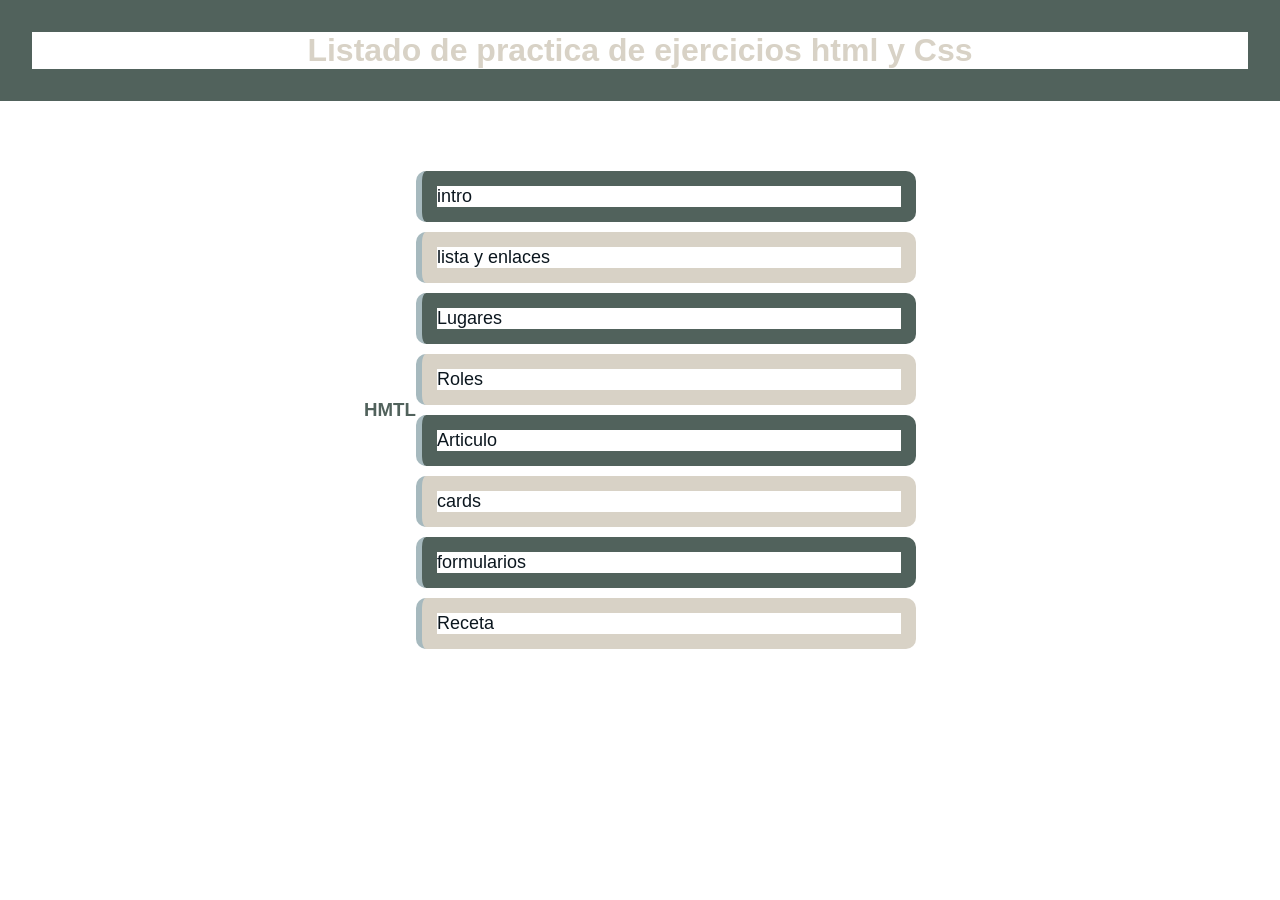
<file: index.html>
<!DOCTYPE html>
<body lang="es">
<head>
    <meta charset="UTF-8">
    <meta name="viewport" content="width=device-width, initial-scale=1.0">
    <title>Practicas</title>
    <link rel="stylesheet" href="css/index.css">
</head>
    <header>
        <h1>Listado de practica de ejercicios html y Css</h1>
    </header>
<body>
<main class="Practicas">
    <h3>HMTL</h3>
        <ol>
            <li><a href="ej-un-1/intro.html" target="_blank">intro</a></li>
            <li><a href="ej-un-1/listadeenlaces.html" target="_blank">lista y enlaces</a></li> 
            <li><a href="ej-un-1/Viajes.html" target="_blank">Lugares</a></li>
            <li><a href="ej-un-1/Roles.html" target="_blank">Roles</a></li>
            <li><a href="ej-un-1/SEO.html" target="_blank">Articulo</a></li>
            <li><a href="ej-un-1/cards.html" target="_blank">cards</a></li>
            <li><a href="ej-un-1/formularios.html" target="_blank">formularios</a></li>
            <li><a href="ej-un-1/Receta.html" target="_blank">Receta</a></li>
        </ol>
</main>
</body>

</html>
</file>
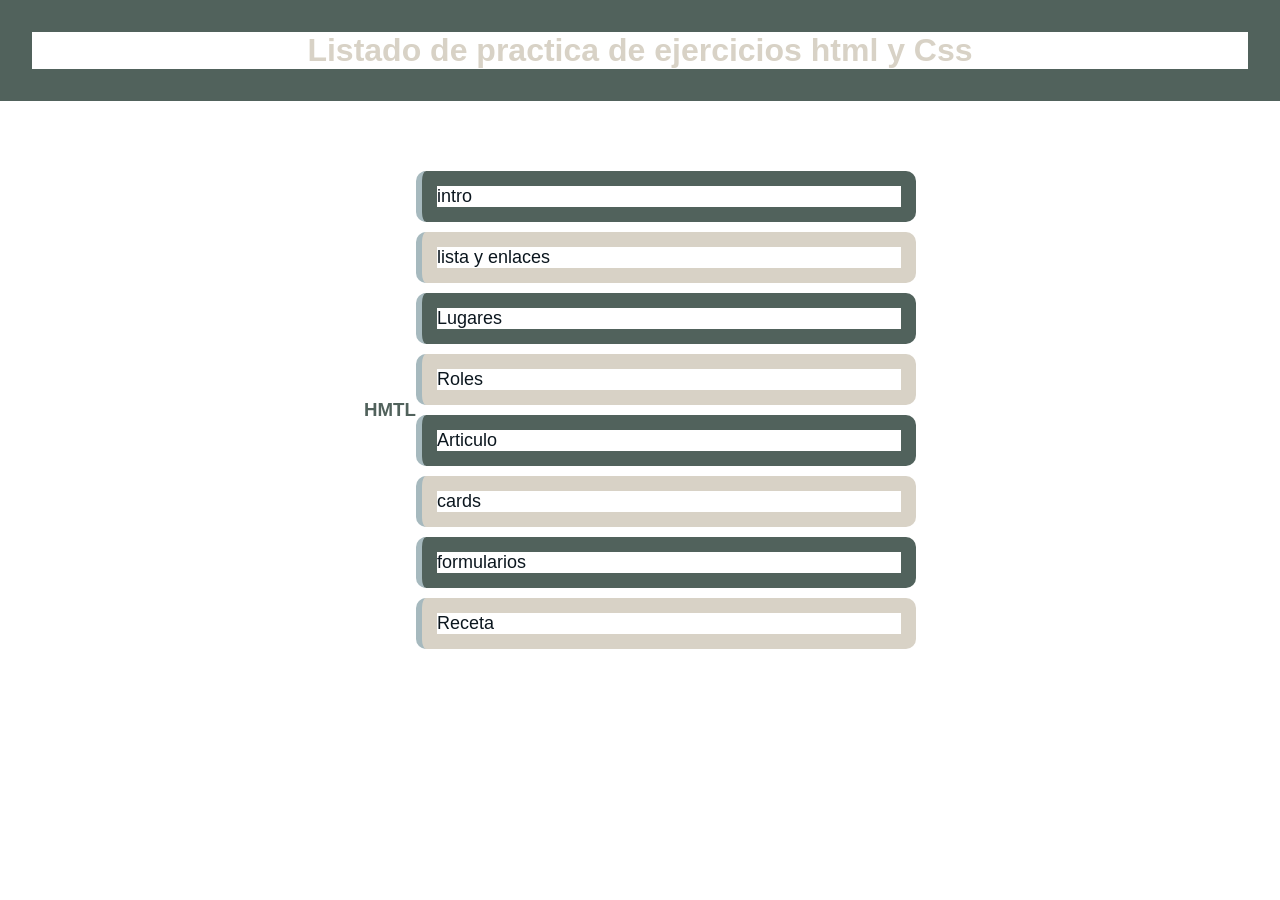
<file: Index.html>
<!DOCTYPE html>
<html lang="es">
<head>
    <meta charset="UTF-8">
    <meta name="viewport" content="width=device-width, initial-scale=1.0">
    <title>Practicas</title>
    <link rel="stylesheet" href="../css/index.css">
</head>
    <header>
        <h1>Listado de practica de ejercicios html y Css</h1>
    </header>
<main class="Practicas">
    <h3>HMTL</h3>
        <ol>
            <li><a href="../ej-un-1/intro.html" target="_blank">intro</a></li>
            <li><a href="../ej-un-1/listadeenlaces.html" target="_blank">lista y enlaces</a></li> 
            <li><a href="../ej-un-1/Viajes.html" target="_blank">Lugares</a></li>
            <li><a href="../ej-un-1/Roles.html" target="_blank">Roles</a></li>
            <li><a href="../ej-un-1/SEO.html" target="_blank">Articulo</a></li>
            <li><a href="../ej-un-1/cards.html" target="_blank">cards</a></li>
            <li><a href="../ej-un-1/formularios.html" target="_blank">formularios</a></li>
            <li><a href="../ej-un-1/Receta.html" target="_blank">Receta</a></li>
        </ol>
</main>
<body>
    
</body>
</html>
</file>
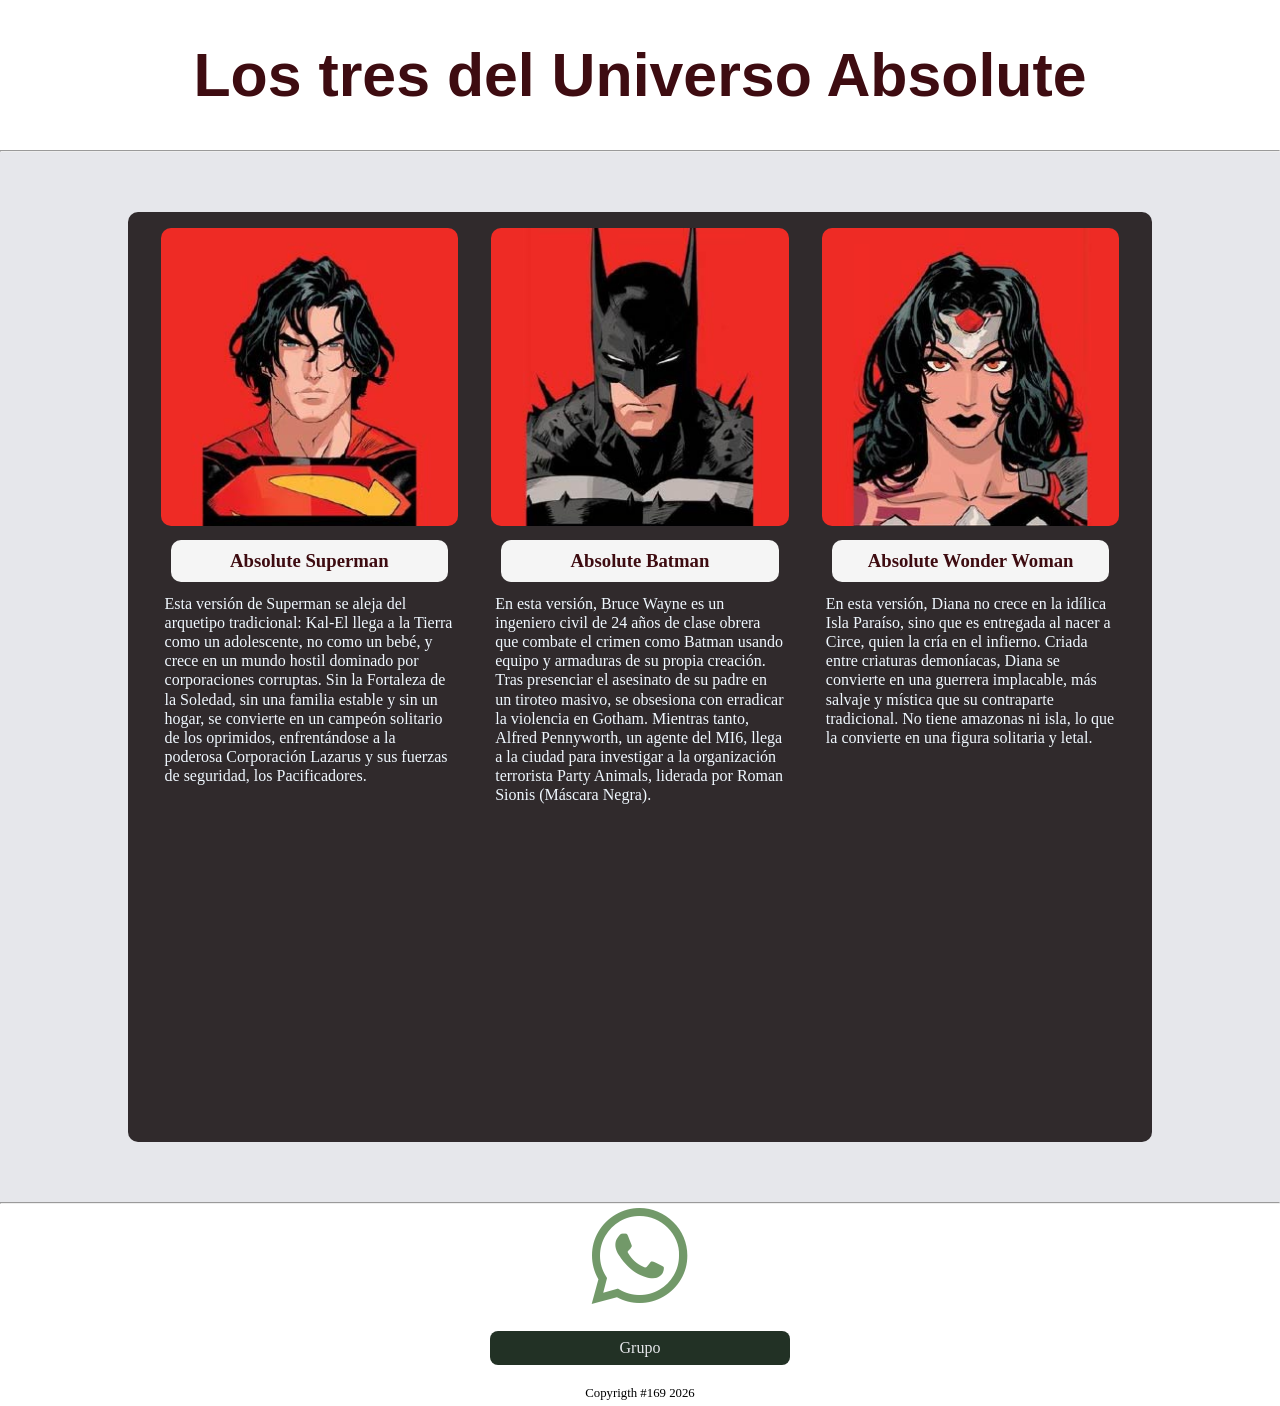
<file: ej-un-1/cards.html>
<!DOCTYPE html>
<html lang="en">
<head>
    <meta charset="UTF-8">
    <meta name="viewport" content="width=device-width, initial-scale=1.0">
    <title>Universo Absolute</title>
    <link rel="stylesheet" href="https://cdn.jsdelivr.net/npm/bootstrap-icons@1.13.1/font/bootstrap-icons.min.css">
    <link rel="stylesheet" href="../css/cards.css">
</head>
<header>
    <h1>Los tres del Universo Absolute</h1>
    <hr>
</header>
<body>
         </section>
     <section class="atajos">
        <div class="container">
            <div class="items">
                <img src="../Imagenes/DCxd/AbsoluteSuperman.jpg" alt="DickGrayson">
                <h3>Absolute Superman</h3>
                <p>Esta versión de Superman se aleja del arquetipo tradicional: Kal-El llega a la Tierra como un adolescente, no como un bebé, y crece en un mundo hostil dominado por corporaciones corruptas.  Sin la Fortaleza de la Soledad, sin una familia estable y sin un hogar, se convierte en un campeón solitario de los oprimidos, enfrentándose a la poderosa Corporación Lazarus y sus fuerzas de seguridad, los Pacificadores. </p>
            </div>
            <div class="items">
                <img src="../Imagenes/DCxd/AbsoluteBatman.jpg" alt="Jasson">
                <h3>Absolute Batman</h3>
                <p>En esta versión, Bruce Wayne es un ingeniero civil de 24 años de clase obrera que combate el crimen como Batman usando equipo y armaduras de su propia creación.  Tras presenciar el asesinato de su padre en un tiroteo masivo, se obsesiona con erradicar la violencia en Gotham. Mientras tanto, Alfred Pennyworth, un agente del MI6, llega a la ciudad para investigar a la organización terrorista Party Animals, liderada por Roman Sionis (Máscara Negra).</p>
            </div>
            <div class="items">
                <img src="../Imagenes/DCxd/AbsoluteWonderWoman.jpg" alt="Tim">
                <h3>Absolute Wonder Woman</h3>
                <p>En esta versión, Diana no crece en la idílica Isla Paraíso, sino que es entregada al nacer a Circe, quien la cría en el infierno.  Criada entre criaturas demoníacas, Diana se convierte en una guerrera implacable, más salvaje y mística que su contraparte tradicional. No tiene amazonas ni isla, lo que la convierte en una figura solitaria y letal.</p>
            </div>
        </div>
     </section>
<hr>
<section class="popo">
    <div class="contenedor">
        <i class="bi bi-whatsapp" style="color: #729969;"></i>
    </div>
    <div class="accion">
        <a href=https://api.whatsapp.com/send/?phone=0123456789> Grupo </a>
    </div>
</section>
    
</body>
<footer>
            <span> Copyrigth #169 2026 </span>
</footer>
</html>
</file>
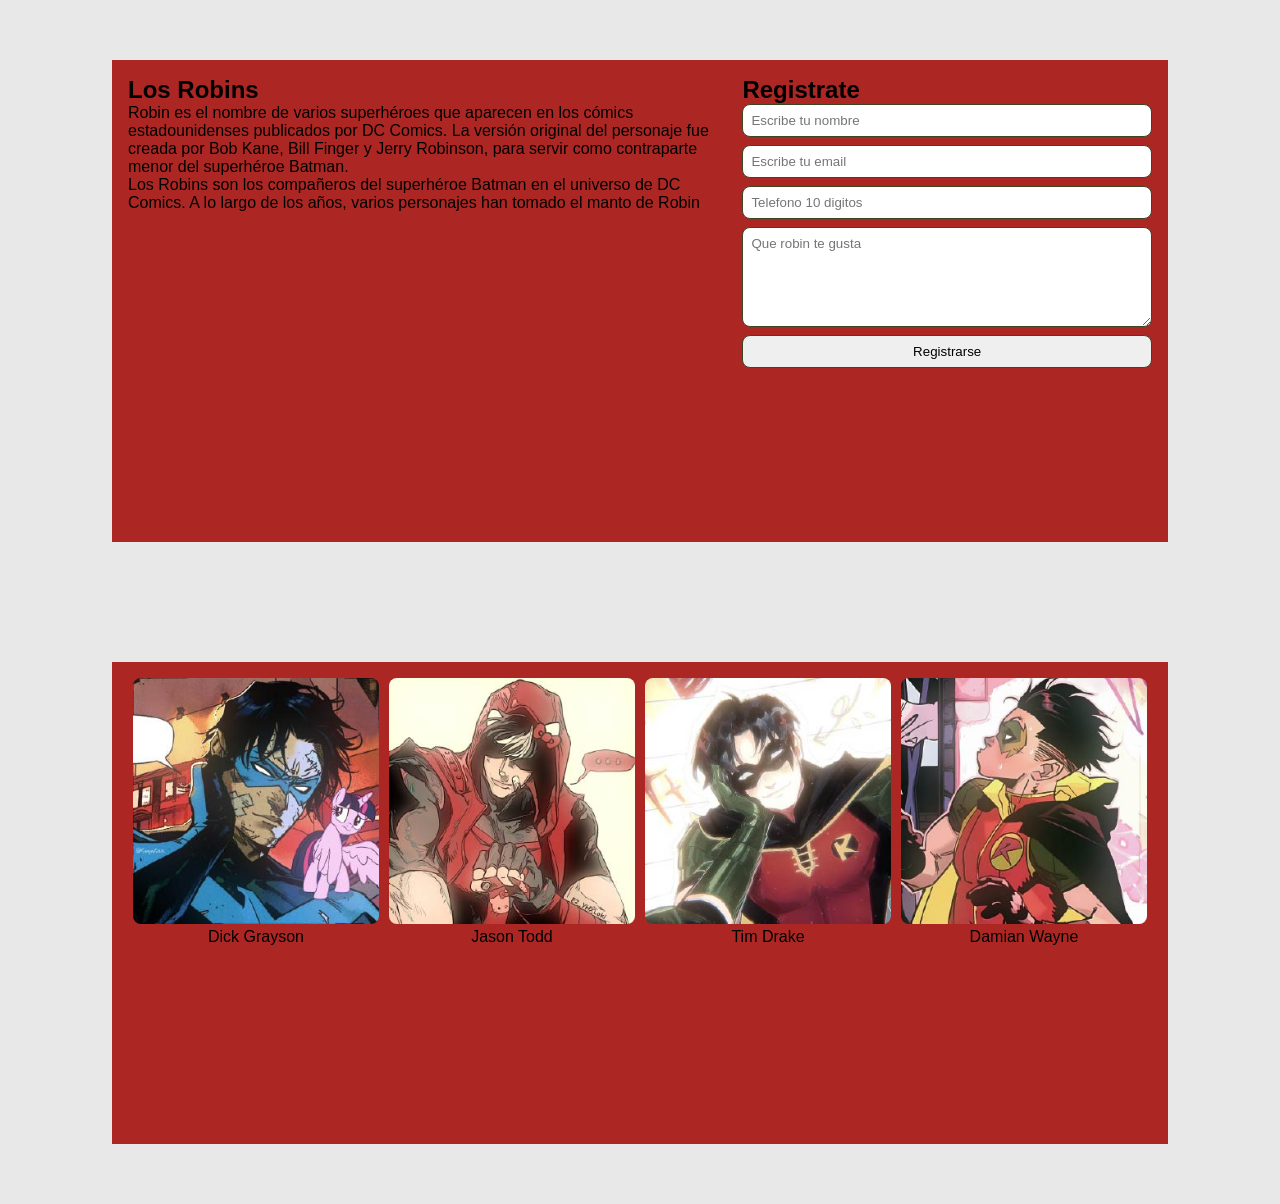
<file: ej-un-1/formularios.html>
<!DOCTYPE html>
<html lang="en">
<head>
    <meta charset="UTF-8">
    <meta name="viewport" content="width=device-width, initial-scale=1.0">
    <title>Document</title>
    <link rel="stylesheet" href="../css/formularios.css">
</head>
<body>
    <section class="Info">
        <div class="container">
            <div class="items1">
                <h2>Los Robins</h2>
                <p>Robin es el nombre de varios superhéroes que aparecen en los cómics estadounidenses publicados por DC Comics. La versión original del personaje fue creada por Bob Kane, Bill Finger y Jerry Robinson, para servir como contraparte menor del superhéroe Batman.</p>
                <p>Los Robins son los compañeros del superhéroe Batman en el universo de DC Comics. A lo largo de los años, varios personajes han tomado el manto de Robin</p>
            </div>
            <div class="items2">
                <h2>Registrate</h2>
                <form action="#" method="post">
                    <input type="Text" placeholder="Escribe tu nombre" >
                    <input type="email" placeholder="Escribe tu email">
                    <input type="tel" placeholder="Telefono 10 digitos">
                    <textarea name="mensaje" id="" placeholder="Que robin te gusta"></textarea>
                    <input type="submit" value="Registrarse" >
                </form>


            </div>

        </div>
     </section>
     <section class="atajos">
        <div class="container">
            <div class="items">
                <img src="../Imagenes/DCxd/DickGrayson.jpg" alt="DickGrayson">
                <p>Dick Grayson</p>
            </div>
            <div class="items">
                <img src="../Imagenes/DCxd/JassonTodd.jpg" alt="Jasson">
                <p>Jason Todd</p>
            </div>
            <div class="items">
                <img src="../Imagenes/DCxd/TimDrake.jpg" alt="Tim">
                <p>Tim Drake</p>
            </div>
            <div class="items">
                <img src="../Imagenes/DCxd/DamianWayne.jpg" alt="Damian">
                <p>Damian Wayne</p>
            </div>

        </div>
     </section>
</body>
</html>
</file>
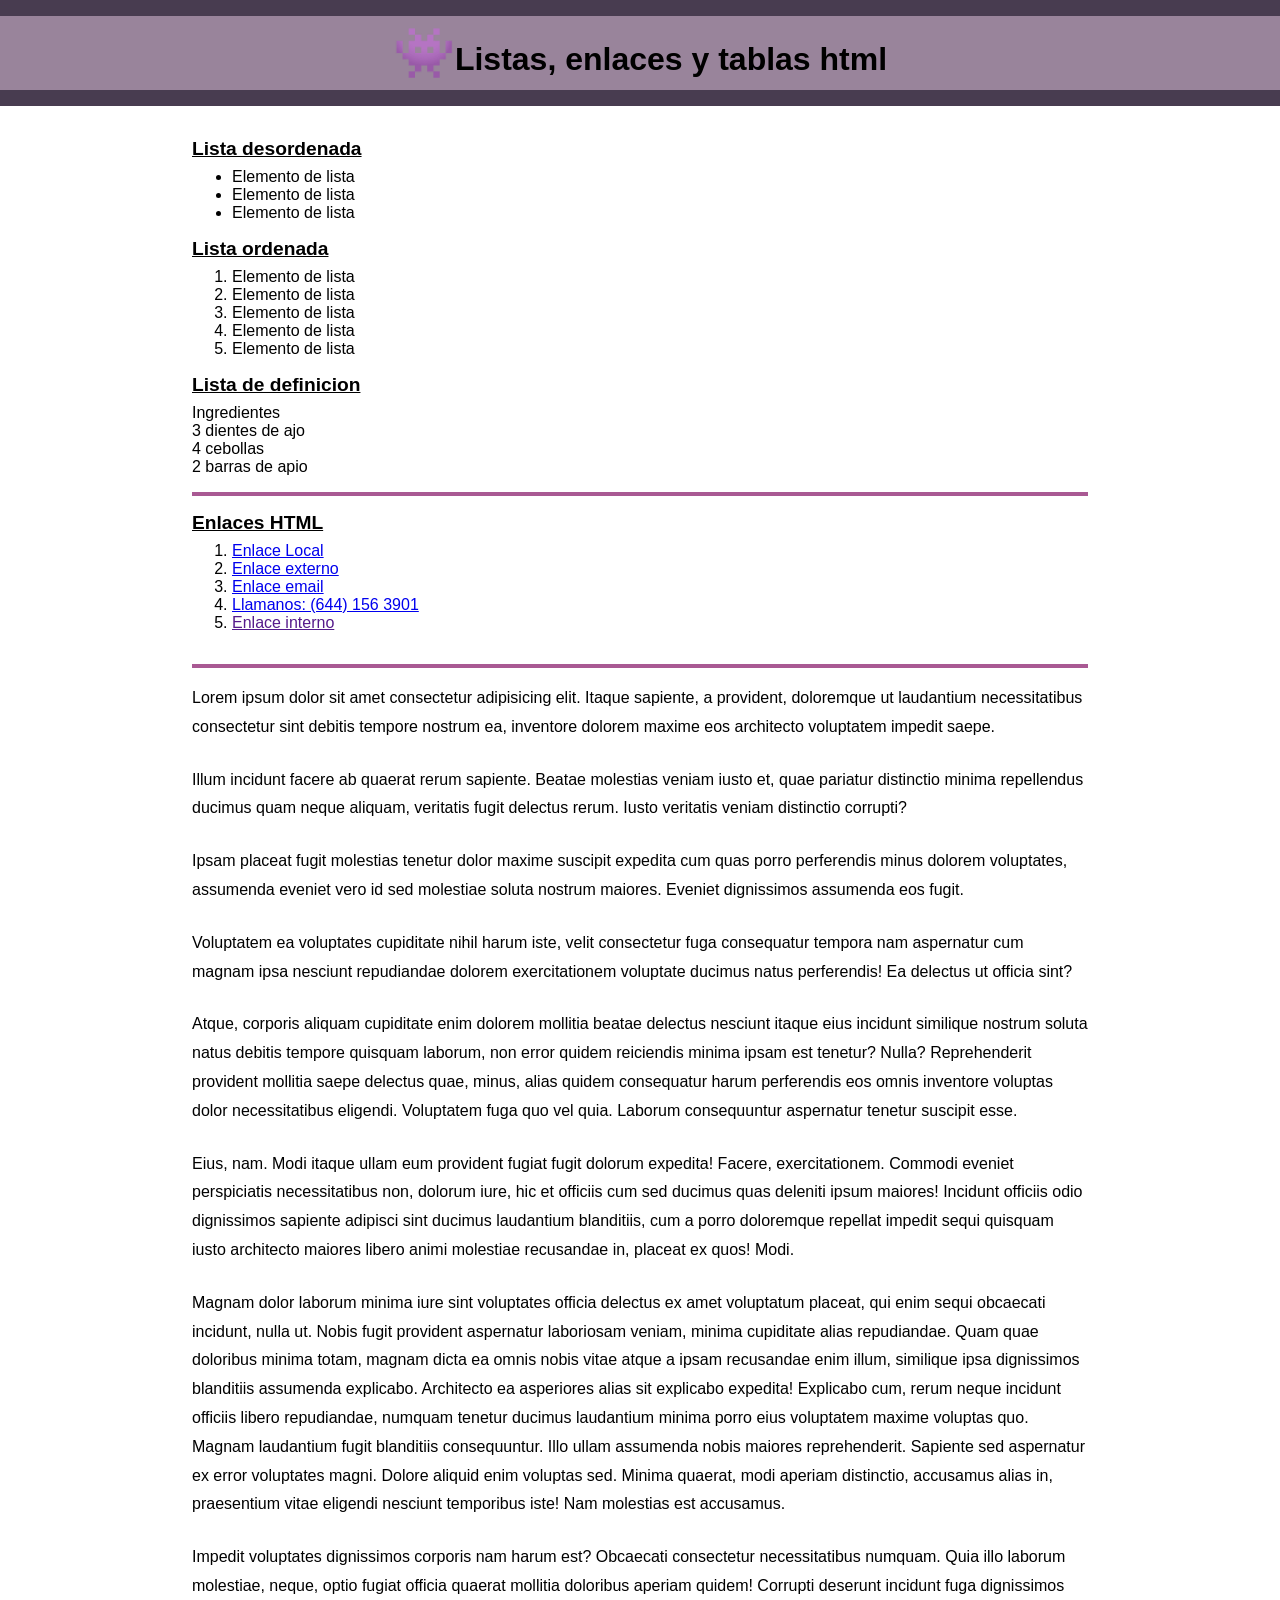
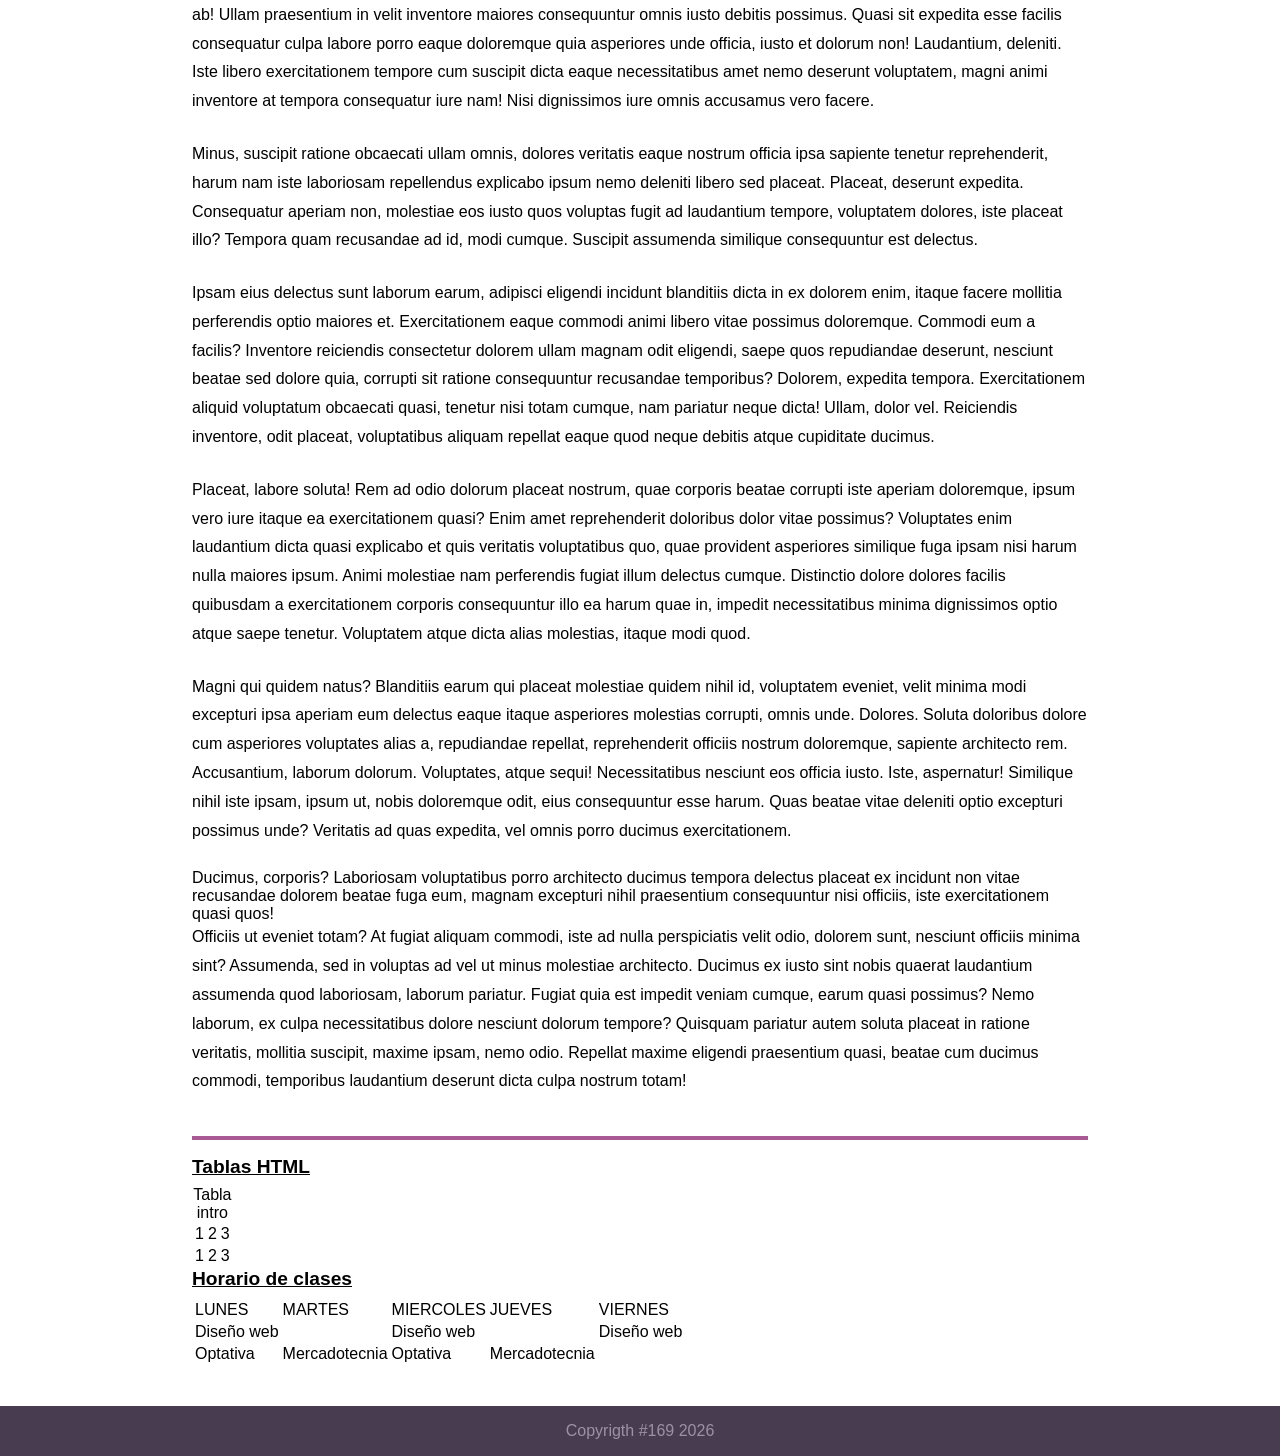
<file: ej-un-1/listadeenlaces.html>
<!DOCTYPE html>
<html lang="en">
 <meta name="viewport" content="width=device-width, initial-scale=1.0">
 <title>Listas y Enlaces HTML</title>
 <link rel="stylesheet" href="../css/listas.css">
 <head>
    <body>
        <header class="Cabecera">
            <h1><span style="font-size:50px;">&#128126;</span>Listas, enlaces y tablas html</span style></h1>
        </header>
        <section class="Temas">
            <h2>Lista desordenada</h2>
            <ul>
            <li>Elemento de lista</li>
            <li>Elemento de lista</li>
            <li>Elemento de lista</li>
            </ul>
            <h2>Lista ordenada</h2>
            <ol>
                <li>Elemento de lista</li>
                <li>Elemento de lista</li>
                <li>Elemento de lista</li>
                <li> Elemento de lista</li>
                <li>Elemento de lista</li>
            </ol>
            <h2>Lista de definicion</h2>
            <dl>
                <dt>Ingredientes</dt>
                <dd>3 dientes de ajo</dd>
                <dd>4 cebollas</dd>
                <dd> 2 barras de apio</dd>
            </dl>
        </section>
        <section class="Temas">
            <h2>Enlaces HTML</h2>
        <ol>
            <li><a href="index.html" target="_blank">Enlace Local</a></li>
            <li><a href="https://instagram.com" target="_blank">Enlace externo</a></li>
            <li><a href="mailto:nombre@dominio.com">Enlace email</a></li>
            <li><a href="tel:6441563901">Llamanos: (644) 156 3901 </a></li>
            <li><a href="">Enlace interno</a></li>
        </ol>
    
        </section>
    <div class="Temas">
        <p>Lorem ipsum dolor sit amet consectetur adipisicing elit. Itaque sapiente, a provident, doloremque ut laudantium necessitatibus consectetur sint debitis tempore nostrum ea, inventore dolorem maxime eos architecto voluptatem impedit saepe.</p>
        <p>Illum incidunt facere ab quaerat rerum sapiente. Beatae molestias veniam iusto et, quae pariatur distinctio minima repellendus ducimus quam neque aliquam, veritatis fugit delectus rerum. Iusto veritatis veniam distinctio corrupti?</p>
    <p>    Ipsam placeat fugit molestias tenetur dolor maxime suscipit expedita cum quas porro perferendis minus dolorem voluptates, assumenda eveniet vero id sed molestiae soluta nostrum maiores. Eveniet dignissimos assumenda eos fugit.</p>
        <p>Voluptatem ea voluptates cupiditate nihil harum iste, velit consectetur fuga consequatur tempora nam aspernatur cum magnam ipsa nesciunt repudiandae dolorem exercitationem voluptate ducimus natus perferendis! Ea delectus ut officia sint?</p>
        <p>Atque, corporis aliquam cupiditate enim dolorem mollitia beatae delectus nesciunt itaque eius incidunt similique nostrum soluta natus debitis tempore quisquam laborum, non error quidem reiciendis minima ipsam est tenetur? Nulla?
        Reprehenderit provident mollitia saepe delectus quae, minus, alias quidem consequatur harum perferendis eos omnis inventore voluptas dolor necessitatibus eligendi. Voluptatem fuga quo vel quia. Laborum consequuntur aspernatur tenetur suscipit esse.</p>
        <p>Eius, nam. Modi itaque ullam eum provident fugiat fugit dolorum expedita! Facere, exercitationem. Commodi eveniet perspiciatis necessitatibus non, dolorum iure, hic et officiis cum sed ducimus quas deleniti ipsum maiores!
        Incidunt officiis odio dignissimos sapiente adipisci sint ducimus laudantium blanditiis, cum a porro doloremque repellat impedit sequi quisquam iusto architecto maiores libero animi molestiae recusandae in, placeat ex quos! Modi.</p>
        <p>Magnam dolor laborum minima iure sint voluptates officia delectus ex amet voluptatum placeat, qui enim sequi obcaecati incidunt, nulla ut. Nobis fugit provident aspernatur laboriosam veniam, minima cupiditate alias repudiandae.
        Quam quae doloribus minima totam, magnam dicta ea omnis nobis vitae atque a ipsam recusandae enim illum, similique ipsa dignissimos blanditiis assumenda explicabo. Architecto ea asperiores alias sit explicabo expedita!
        Explicabo cum, rerum neque incidunt officiis libero repudiandae, numquam tenetur ducimus laudantium minima porro eius voluptatem maxime voluptas quo. Magnam laudantium fugit blanditiis consequuntur. Illo ullam assumenda nobis maiores reprehenderit.
        Sapiente sed aspernatur ex error voluptates magni. Dolore aliquid enim voluptas sed. Minima quaerat, modi aperiam distinctio, accusamus alias in, praesentium vitae eligendi nesciunt temporibus iste! Nam molestias est accusamus.</p>
        <p>Impedit voluptates dignissimos corporis nam harum est? Obcaecati consectetur necessitatibus numquam. Quia illo laborum molestiae, neque, optio fugiat officia quaerat mollitia doloribus aperiam quidem! Corrupti deserunt incidunt fuga dignissimos ab!
        Ullam praesentium in velit inventore maiores consequuntur omnis iusto debitis possimus. Quasi sit expedita esse facilis consequatur culpa labore porro eaque doloremque quia asperiores unde officia, iusto et dolorum non!
        Laudantium, deleniti. Iste libero exercitationem tempore cum suscipit dicta eaque necessitatibus amet nemo deserunt voluptatem, magni animi inventore at tempora consequatur iure nam! Nisi dignissimos iure omnis accusamus vero facere.</p>
        <p>Minus, suscipit ratione obcaecati ullam omnis, dolores veritatis eaque nostrum officia ipsa sapiente tenetur reprehenderit, harum nam iste laboriosam repellendus explicabo ipsum nemo deleniti libero sed placeat. Placeat, deserunt expedita.
        Consequatur aperiam non, molestiae eos iusto quos voluptas fugit ad laudantium tempore, voluptatem dolores, iste placeat illo? Tempora quam recusandae ad id, modi cumque. Suscipit assumenda similique consequuntur est delectus.</p>
        <p>Ipsam eius delectus sunt laborum earum, adipisci eligendi incidunt blanditiis dicta in ex dolorem enim, itaque facere mollitia perferendis optio maiores et. Exercitationem eaque commodi animi libero vitae possimus doloremque.
        Commodi eum a facilis? Inventore reiciendis consectetur dolorem ullam magnam odit eligendi, saepe quos repudiandae deserunt, nesciunt beatae sed dolore quia, corrupti sit ratione consequuntur recusandae temporibus? Dolorem, expedita tempora.
        Exercitationem aliquid voluptatum obcaecati quasi, tenetur nisi totam cumque, nam pariatur neque dicta! Ullam, dolor vel. Reiciendis inventore, odit placeat, voluptatibus aliquam repellat eaque quod neque debitis atque cupiditate ducimus.</p>
        <p>Placeat, labore soluta! Rem ad odio dolorum placeat nostrum, quae corporis beatae corrupti iste aperiam doloremque, ipsum vero iure itaque ea exercitationem quasi? Enim amet reprehenderit doloribus dolor vitae possimus?
        Voluptates enim laudantium dicta quasi explicabo et quis veritatis voluptatibus quo, quae provident asperiores similique fuga ipsam nisi harum nulla maiores ipsum. Animi molestiae nam perferendis fugiat illum delectus cumque.
        Distinctio dolore dolores facilis quibusdam a exercitationem corporis consequuntur illo ea harum quae in, impedit necessitatibus minima dignissimos optio atque saepe tenetur. Voluptatem atque dicta alias molestias, itaque modi quod.</p>
        <p>Magni qui quidem natus? Blanditiis earum qui placeat molestiae quidem nihil id, voluptatem eveniet, velit minima modi excepturi ipsa aperiam eum delectus eaque itaque asperiores molestias corrupti, omnis unde. Dolores.
        Soluta doloribus dolore cum asperiores voluptates alias a, repudiandae repellat, reprehenderit officiis nostrum doloremque, sapiente architecto rem. Accusantium, laborum dolorum. Voluptates, atque sequi! Necessitatibus nesciunt eos officia iusto. Iste, aspernatur!
        Similique nihil iste ipsam, ipsum ut, nobis doloremque odit, eius consequuntur esse harum. Quas beatae vitae deleniti optio excepturi possimus unde? Veritatis ad quas expedita, vel omnis porro ducimus exercitationem.</p>
        Ducimus, corporis? Laboriosam voluptatibus porro architecto ducimus tempora delectus placeat ex incidunt non vitae recusandae dolorem beatae fuga eum, magnam excepturi nihil praesentium consequuntur nisi officiis, iste exercitationem quasi quos!
        <p>Officiis ut eveniet totam? At fugiat aliquam commodi, iste ad nulla perspiciatis velit odio, dolorem sunt, nesciunt officiis minima sint? Assumenda, sed in voluptas ad vel ut minus molestiae architecto.
        Ducimus ex iusto sint nobis quaerat laudantium assumenda quod laboriosam, laborum pariatur. Fugiat quia est impedit veniam cumque, earum quasi possimus? Nemo laborum, ex culpa necessitatibus dolore nesciunt dolorum tempore?
        Quisquam pariatur autem soluta placeat in ratione veritatis, mollitia suscipit, maxime ipsam, nemo odio. Repellat maxime eligendi praesentium quasi, beatae cum ducimus commodi, temporibus laudantium deserunt dicta culpa nostrum totam! </p>
    </div>
        <section class="Temas" id="Tablas">
        <h2>Tablas HTML</h2>
        <table>
            <caption> Tabla intro</caption>
            <tr>
                <td>1</td>
                <td>2</td>
                <td>3</td>

            </tr>
            <tr>
                <td>1</td>
                <td>2</td>
                <td>3</td>

            </tr>
        </table>
        <h2>Horario de clases</h2>
        <table>
            <tr> 
            <td>LUNES</td>
            <td>MARTES</td>
            <td>MIERCOLES</td>
            <td>JUEVES</td>
            <td>VIERNES</td>
            </tr> 
            <tr>
                <td>Diseño web</td>
                <td></td>
                <td>Diseño web</td>
                <td></td>
                <td>Diseño web</td>
            </tr>         
            <tr>
                <td>Optativa</td>
                <td>Mercadotecnia</td>
                <td>Optativa</td>
                <td>Mercadotecnia</td>
                <td></td>
            </tr>
        </table>

        </section>
        <footer class="Pie">
            <span> Copyrigth #169 2026</span>

        </footer>
    </body>
 </head>       
    
    <body>
    

    </body>
</html>

</html>
</file>
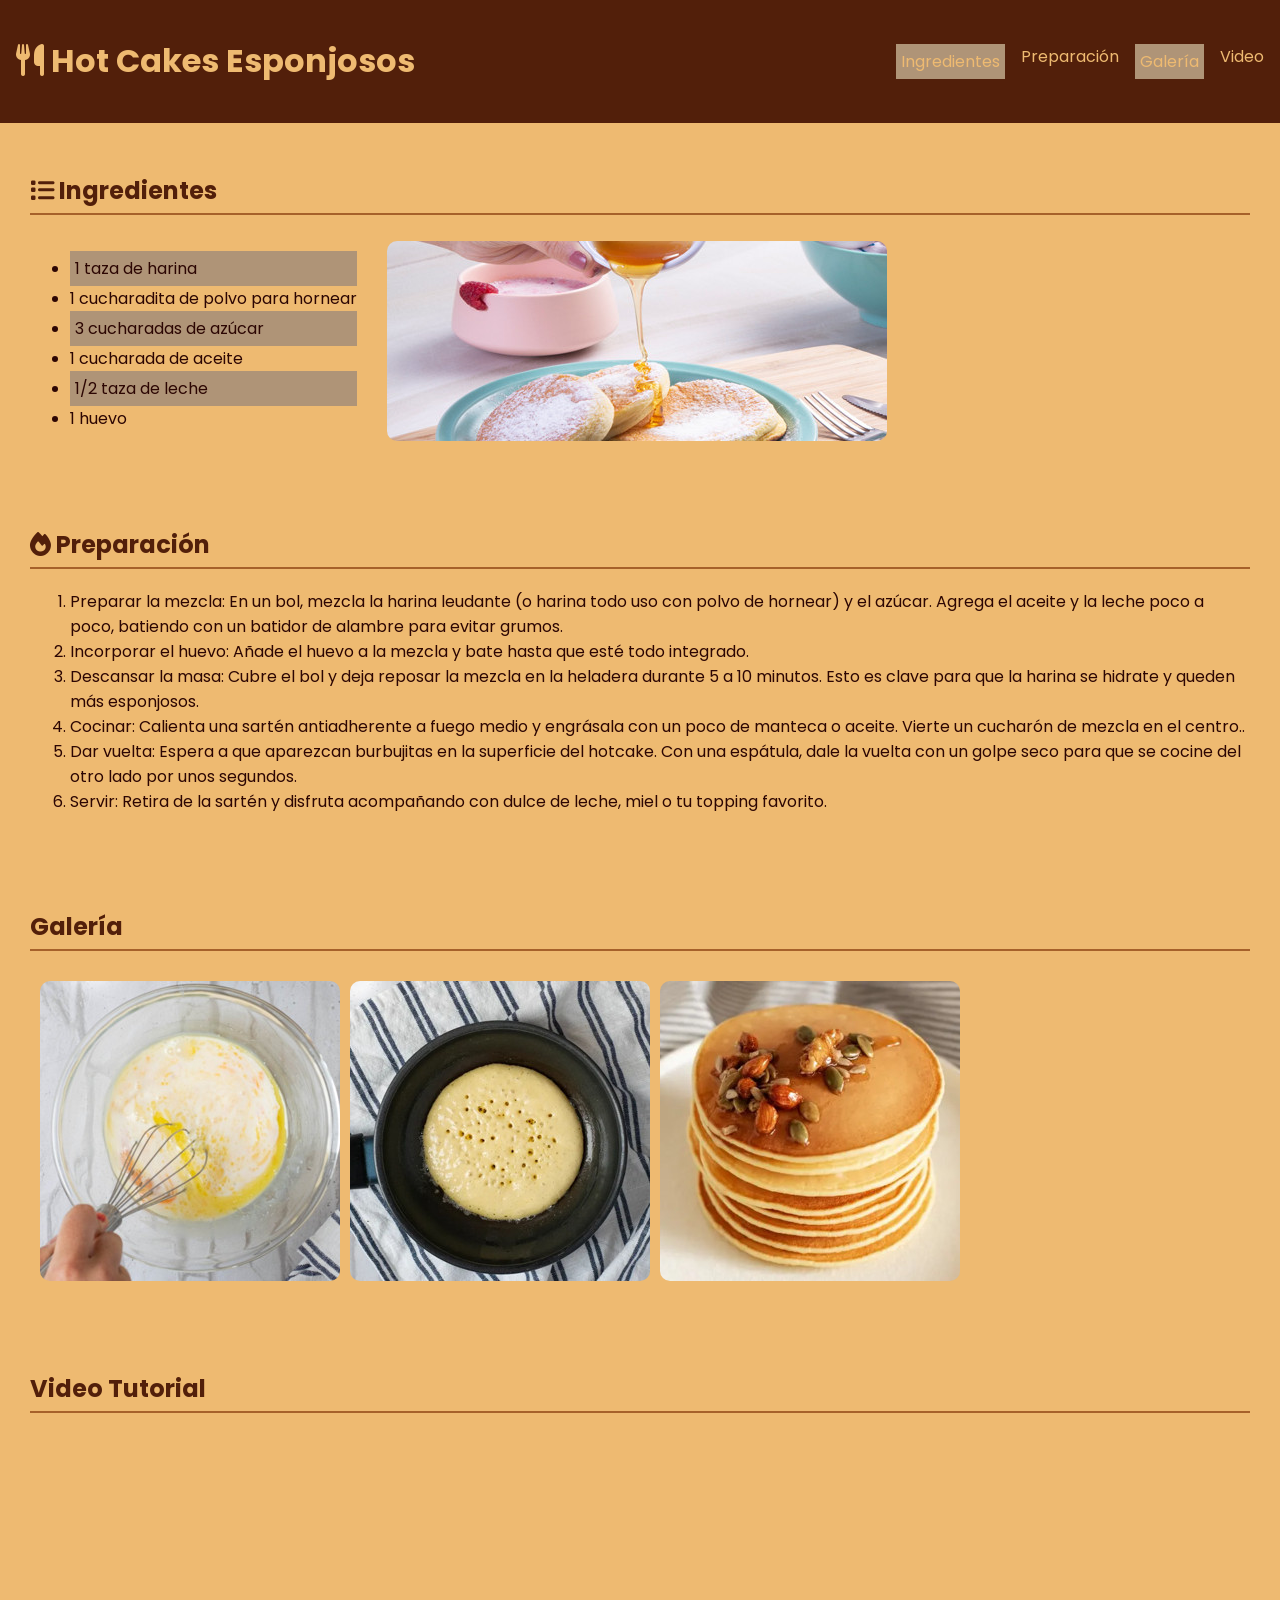
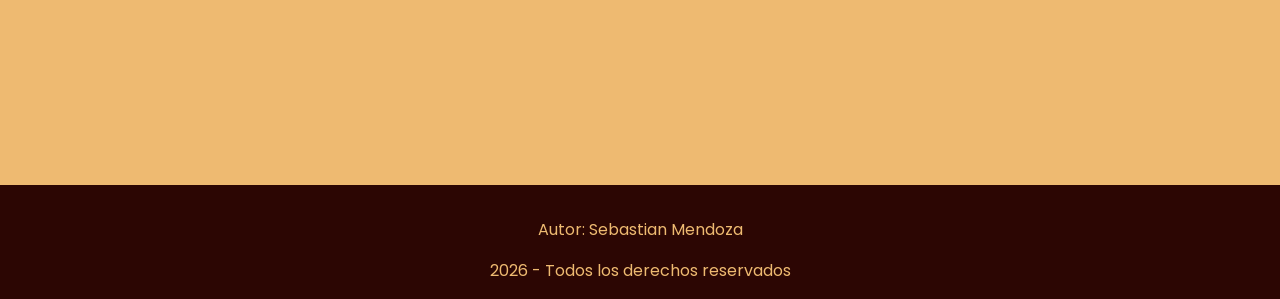
<file: ej-un-1/Receta.html>
<!DOCTYPE html>
<html lang="es">
<head>
    <meta charset="UTF-8">
    <meta name="viewport" content="width=device-width, initial-scale=1.0">
    <title>Receta: Hot Cakes Esponjosos</title>

    <!-- Google Fonts -->
    <link href="https://fonts.googleapis.com/css2?family=Poppins:wght@300;400;600&display=swap" rel="stylesheet">

    <!-- Font Awesome -->
    <link rel="stylesheet" href="https://cdnjs.cloudflare.com/ajax/libs/font-awesome/6.5.0/css/all.min.css">

    <!-- CSS Externo -->
     <link rel="stylesheet" href="../css/Receta.css">
</head>
<body>

<header class="header">
    <h1><i class="fa-solid fa-utensils"></i> Hot Cakes Esponjosos</h1>
    <nav>
        <ul class="menu">
            <li><a href="#ingredientes">Ingredientes</a></li>
            <li><a href="#preparacion">Preparación</a></li>
            <li><a href="#galeria">Galería</a></li>
            <li><a href="#video">Video</a></li>
        </ul>
    </nav>
</header>

<main>

<section id="ingredientes" class="ingredientes">
    <h2><i class="fa-solid fa-list"></i> Ingredientes</h2>
    <div class="flex-container">
        <ul>
            <li>1 taza de harina</li>
            <li>1 cucharadita de polvo para hornear</li>
            <li>3 cucharadas de azúcar</li>
            <li>1 cucharada de aceite</li> 
            <li>1/2 taza de leche</li>
            <li>1 huevo</li> 
        </ul>
        <img src="../Imagenes/receta/hotcakes.jpg" alt="hotcakes">
    </div>
</section>

<section id="preparacion" class="preparacion">
    <h2><i class="fa-solid fa-fire"></i> Preparación</h2>
    <ol>
        <li>Preparar la mezcla: En un bol, mezcla la harina leudante (o harina todo uso con polvo de hornear) y el azúcar. Agrega el aceite y la leche poco a poco, batiendo con un batidor de alambre para evitar grumos.</li>
        <li>Incorporar el huevo: Añade el huevo a la mezcla y bate hasta que esté todo integrado.</li>
        <li>Descansar la masa: Cubre el bol y deja reposar la mezcla en la heladera durante 5 a 10 minutos. Esto es clave para que la harina se hidrate y queden más esponjosos.</li>
        <li>Cocinar: Calienta una sartén antiadherente a fuego medio y engrásala con un poco de manteca o aceite. Vierte un cucharón de mezcla en el centro..</li>
        <li>Dar vuelta: Espera a que aparezcan burbujitas en la superficie del hotcake. Con una espátula, dale la vuelta con un golpe seco para que se cocine del otro lado por unos segundos.</li>
        <li>Servir: Retira de la sartén y disfruta acompañando con dulce de leche, miel o tu topping favorito.</li>
    </ol>
</section>
<section id="galeria" class="galeria">
    <h2>Galería</h2>
    <div class="galeria-flex">
        <img src="../Imagenes/receta/batir.jpg" alt="batir">
        <img src="../Imagenes/receta/sarten.jpg" alt="sarten">
        <img src="../Imagenes/receta/listo.jpg" alt="listo">
    </div>
</section>

<section id="video" class="video">
    <h2>Video Tutorial</h2>
<iframe width="560" height="315" src="https://www.youtube.com/embed/gGQcUvO6NsQ?si=TUFrW9bZAHvaKOhe" title="YouTube video player" frameborder="0" allow="accelerometer; autoplay; clipboard-write; encrypted-media; gyroscope; picture-in-picture; web-share" referrerpolicy="strict-origin-when-cross-origin" allowfullscreen></iframe>

</main>

<footer class="footer">
    <p>Autor: Sebastian Mendoza</p>
    <span>2026 - Todos los derechos reservados</span>
</footer>

</body>
</html>
</file>
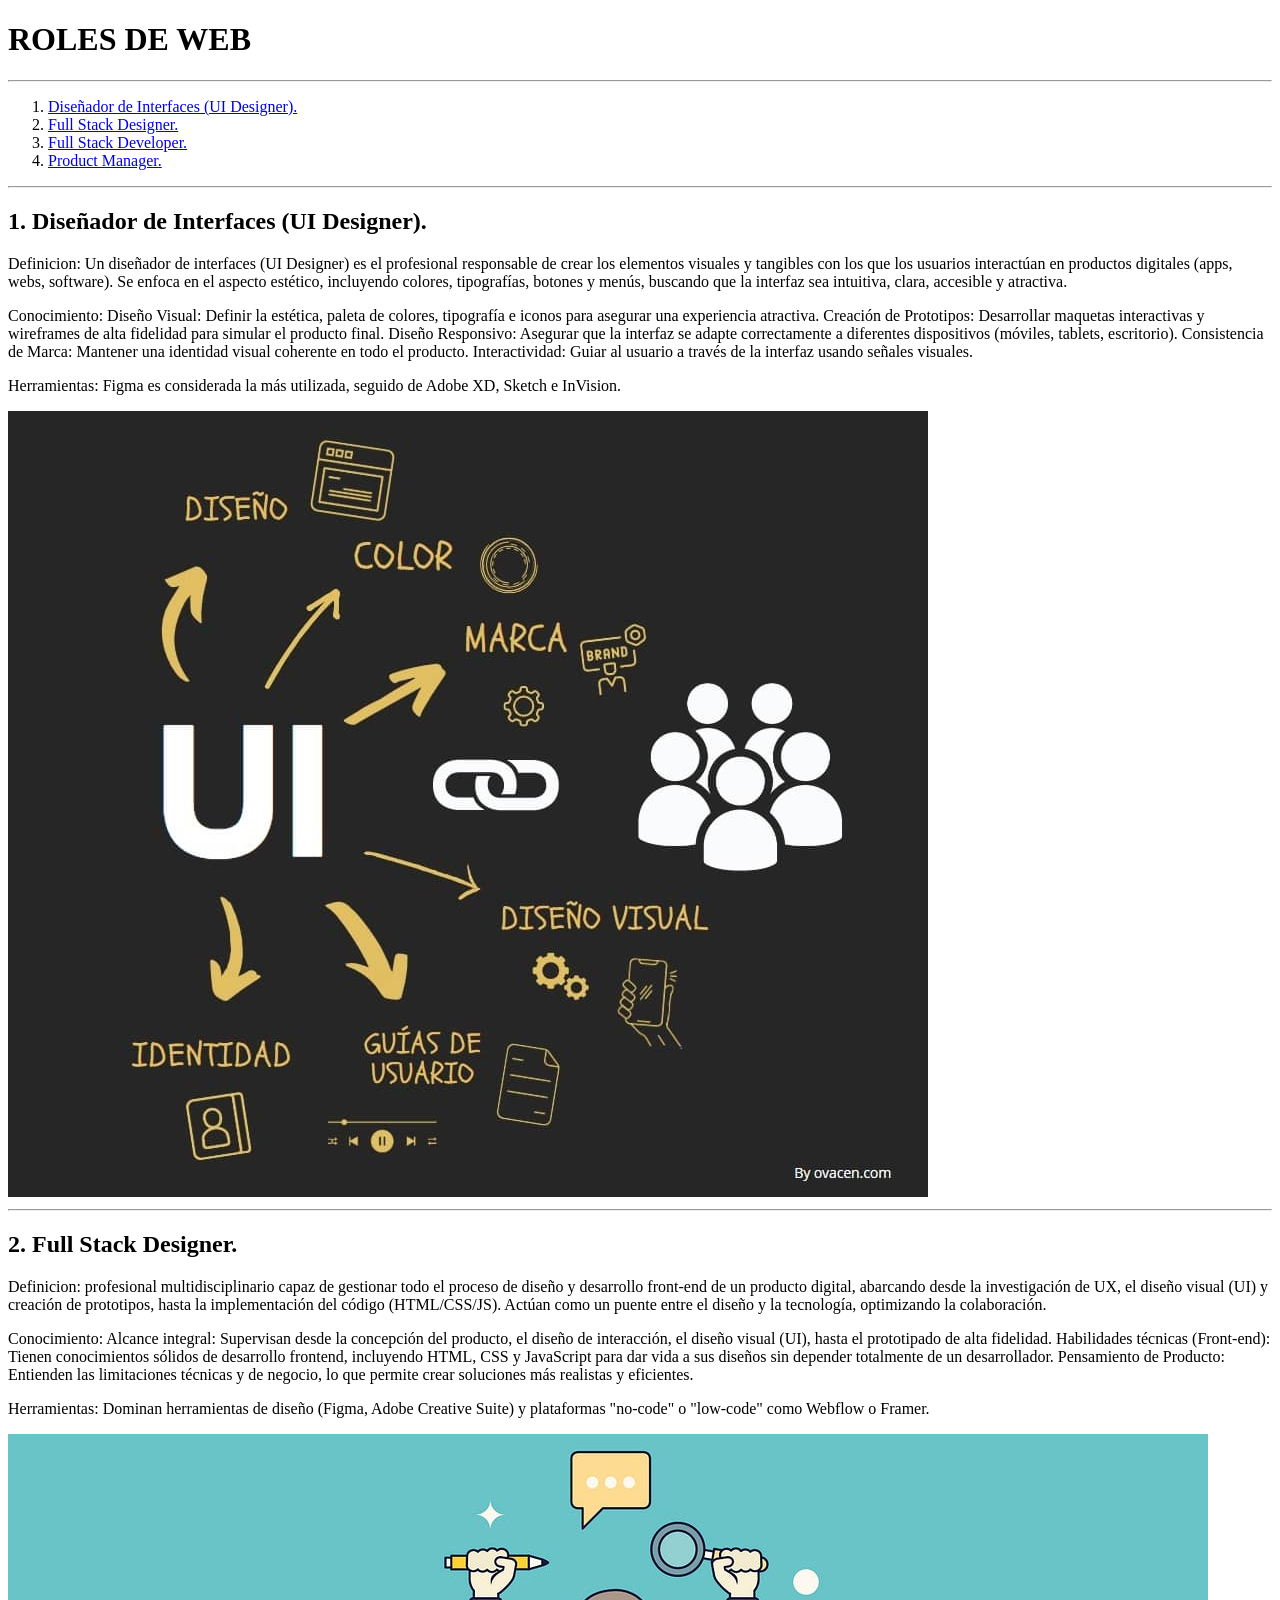
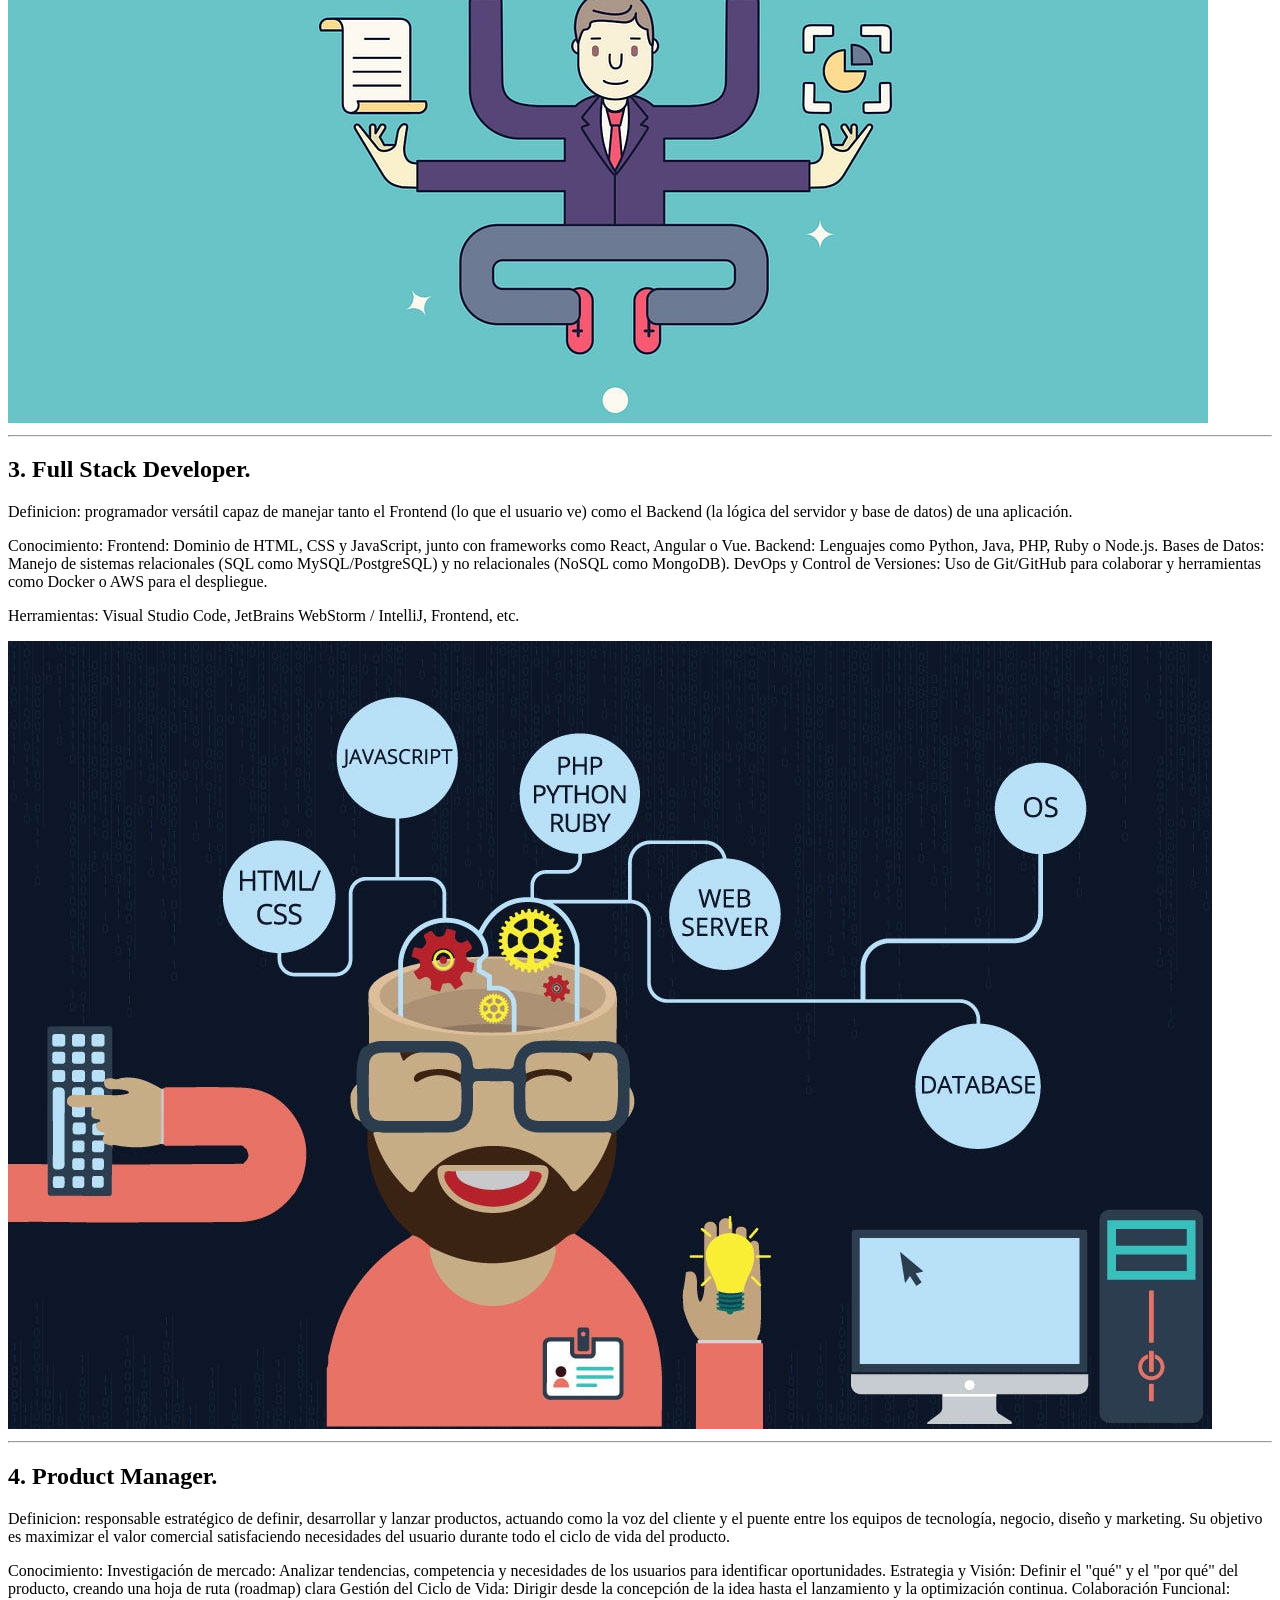
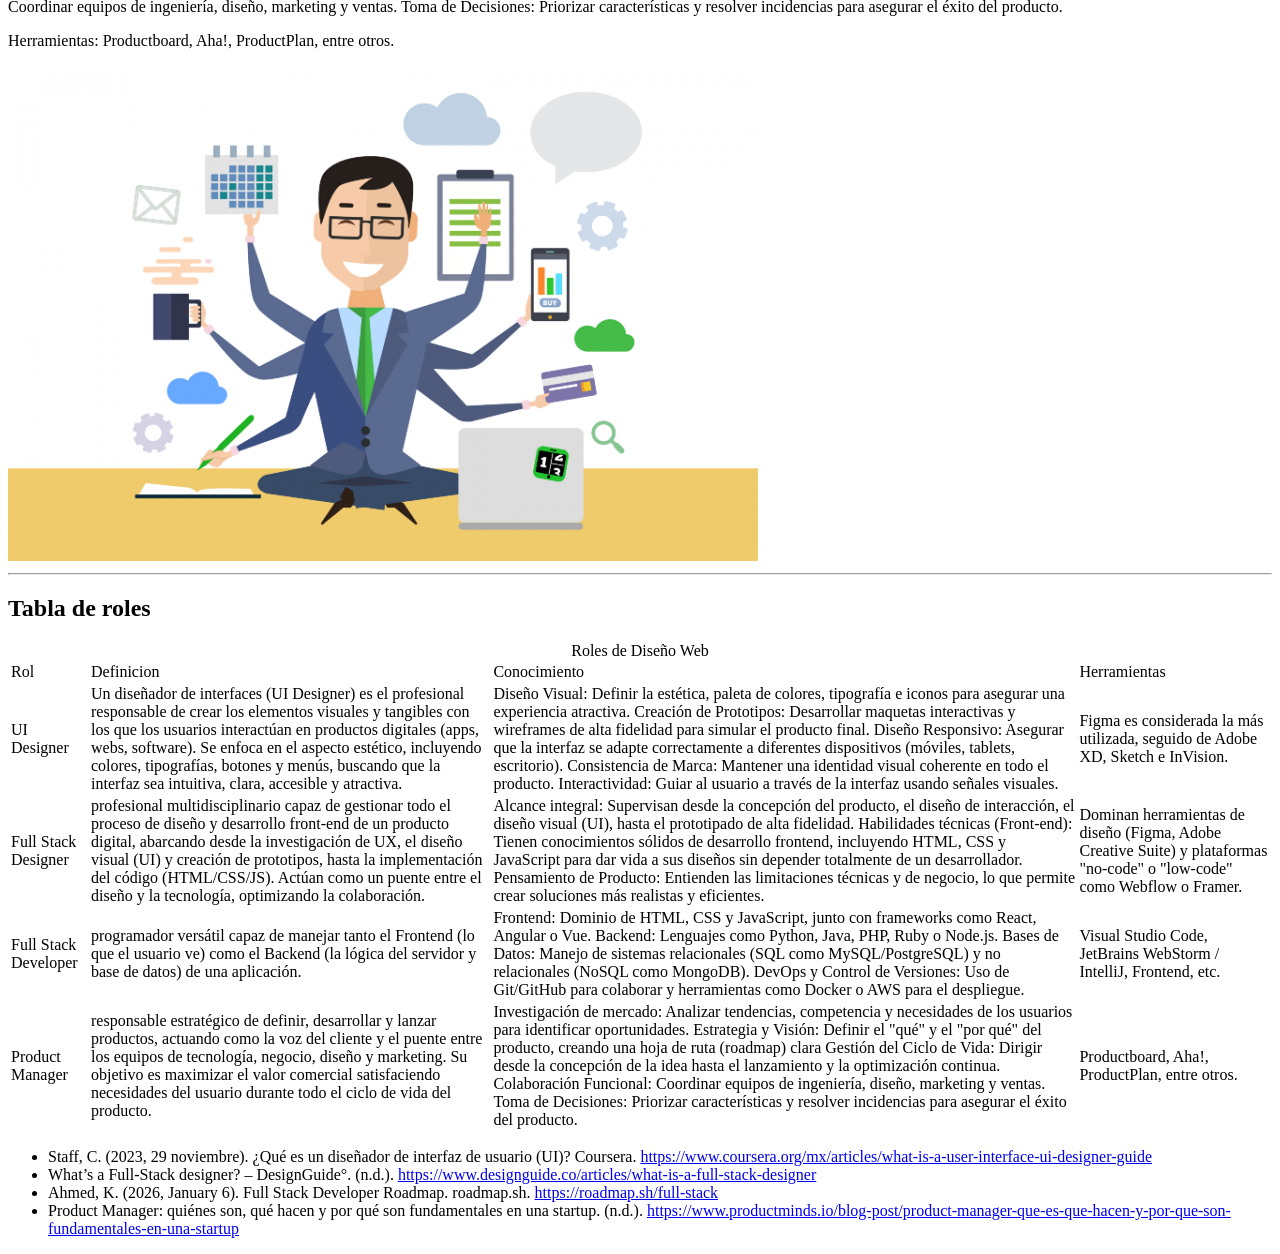
<file: ej-un-1/Roles.html>
<!DOCTYPE html>
<html lang="en">
<head>
    <meta charset="UTF-8">
    <meta name="viewport" content="width=device-width, initial-scale=1.0">
    <title>Roles de WEB</title>
</head>
<body>
    <header> 
        <h1>ROLES DE WEB</h1>
    </header>
    <hr>
    <section>
        <ol>
            <li><a href="#interfaces">Diseñador de Interfaces (UI Designer).</a></li>
            <li><a href="#designer">Full Stack Designer.</a></li>
            <li><a href="#developer">Full Stack Developer.</a></li>
            <li><a href="#manager">Product Manager.</a></li>
        </ol>
    <hr>
    <section> 
        <a name="interfaces"></a>
        <h2> 1. Diseñador de Interfaces (UI Designer). </h2>
       <p> Definicion: Un diseñador de interfaces (UI Designer) es el profesional responsable de crear los elementos visuales y tangibles con los que los usuarios interactúan en productos digitales (apps, webs, software). Se enfoca en el aspecto estético, incluyendo colores, tipografías, botones y menús, buscando que la interfaz sea intuitiva, clara, accesible y atractiva.</p> 
        <p>Conocimiento: Diseño Visual: Definir la estética, paleta de colores, tipografía e iconos para asegurar una experiencia atractiva. Creación de Prototipos: Desarrollar maquetas interactivas y wireframes de alta fidelidad para simular el producto final. Diseño Responsivo: Asegurar que la interfaz se adapte correctamente a diferentes dispositivos (móviles, tablets, escritorio). Consistencia de Marca: Mantener una identidad visual coherente en todo el producto. Interactividad: Guiar al usuario a través de la interfaz usando señales visuales. </p>
        <p>Herramientas: Figma es considerada la más utilizada, seguido de Adobe XD, Sketch e InVision.</p>
        <img src="/Imagenes/UIDesigner.jpg" alt="">
    </section>
    <hr>
    <section>
        <a name="designer"></a>
        <h2>2. Full Stack Designer.</h2>
        <p>Definicion: profesional multidisciplinario capaz de gestionar todo el proceso de diseño y desarrollo front-end de un producto digital, abarcando desde la investigación de UX, el diseño visual (UI) y creación de prototipos, hasta la implementación del código (HTML/CSS/JS). Actúan como un puente entre el diseño y la tecnología, optimizando la colaboración.</p> 
        <p>Conocimiento: Alcance integral: Supervisan desde la concepción del producto, el diseño de interacción, el diseño visual (UI), hasta el prototipado de alta fidelidad. Habilidades técnicas (Front-end): Tienen conocimientos sólidos de desarrollo frontend, incluyendo HTML, CSS y JavaScript para dar vida a sus diseños sin depender totalmente de un desarrollador. Pensamiento de Producto: Entienden las limitaciones técnicas y de negocio, lo que permite crear soluciones más realistas y eficientes.</p>
        <p>Herramientas: Dominan herramientas de diseño (Figma, Adobe Creative Suite) y plataformas "no-code" o "low-code" como Webflow o Framer. </p>
        <img src="/Imagenes/FullStackDesigner.jpg" alt="">
    </section>
    <hr>
    <section>
        <a name="developer"></a>
        <h2>3. Full Stack Developer.</h2>
        <p>Definicion: programador versátil capaz de manejar tanto el Frontend (lo que el usuario ve) como el Backend (la lógica del servidor y base de datos) de una aplicación.</p>
        <p>Conocimiento: Frontend: Dominio de HTML, CSS y JavaScript, junto con frameworks como React, Angular o Vue. Backend: Lenguajes como Python, Java, PHP, Ruby o Node.js. Bases de Datos: Manejo de sistemas relacionales (SQL como MySQL/PostgreSQL) y no relacionales (NoSQL como MongoDB). DevOps y Control de Versiones: Uso de Git/GitHub para colaborar y herramientas como Docker o AWS para el despliegue. </p>
        <p>Herramientas: Visual Studio Code, JetBrains WebStorm / IntelliJ, Frontend, etc.</p>
        <img src="/Imagenes/FullStackDeveloper.jpg" alt="">
    </section>
    <hr>
    <section>
        <a name="manager"></a>
        <h2>4. Product Manager.</h2>
        <p>Definicion: responsable estratégico de definir, desarrollar y lanzar productos, actuando como la voz del cliente y el puente entre los equipos de tecnología, negocio, diseño y marketing. Su objetivo es maximizar el valor comercial satisfaciendo necesidades del usuario durante todo el ciclo de vida del producto. </p>
        <p>Conocimiento: Investigación de mercado: Analizar tendencias, competencia y necesidades de los usuarios para identificar oportunidades. Estrategia y Visión: Definir el "qué" y el "por qué" del producto, creando una hoja de ruta (roadmap) clara Gestión del Ciclo de Vida: Dirigir desde la concepción de la idea hasta el lanzamiento y la optimización continua. Colaboración Funcional: Coordinar equipos de ingeniería, diseño, marketing y ventas. Toma de Decisiones: Priorizar características y resolver incidencias para asegurar el éxito del producto. </p>
        <p>Herramientas: Productboard, Aha!, ProductPlan, entre otros.</p>
        <img src="/Imagenes/ProductManager.webp" alt="">
    </section>
    <hr>
    <section> 
        <h2>Tabla de roles</h2>
        <table>
            <caption>Roles de Diseño Web</caption>
            <tr>
                <td>Rol</td>
                <td>Definicion</td>
                <td>Conocimiento</td>
                <td>Herramientas</td>
            </tr>
            <tr>
                <td>UI Designer</td>
                <td>Un diseñador de interfaces (UI Designer) es el profesional responsable de crear los elementos visuales y tangibles con los que los usuarios interactúan en productos digitales (apps, webs, software). Se enfoca en el aspecto estético, incluyendo colores, tipografías, botones y menús, buscando que la interfaz sea intuitiva, clara, accesible y atractiva.</td>
                <td>Diseño Visual: Definir la estética, paleta de colores, tipografía e iconos para asegurar una experiencia atractiva. Creación de Prototipos: Desarrollar maquetas interactivas y wireframes de alta fidelidad para simular el producto final. Diseño Responsivo: Asegurar que la interfaz se adapte correctamente a diferentes dispositivos (móviles, tablets, escritorio). Consistencia de Marca: Mantener una identidad visual coherente en todo el producto. Interactividad: Guiar al usuario a través de la interfaz usando señales visuales. </td>
                <td>Figma es considerada la más utilizada, seguido de Adobe XD, Sketch e InVision.</td>
            </tr>
            <tr>
                <td>Full Stack Designer</td>
                <td>profesional multidisciplinario capaz de gestionar todo el proceso de diseño y desarrollo front-end de un producto digital, abarcando desde la investigación de UX, el diseño visual (UI) y creación de prototipos, hasta la implementación del código (HTML/CSS/JS). Actúan como un puente entre el diseño y la tecnología, optimizando la colaboración.</td>
                <td>Alcance integral: Supervisan desde la concepción del producto, el diseño de interacción, el diseño visual (UI), hasta el prototipado de alta fidelidad. Habilidades técnicas (Front-end): Tienen conocimientos sólidos de desarrollo frontend, incluyendo HTML, CSS y JavaScript para dar vida a sus diseños sin depender totalmente de un desarrollador. Pensamiento de Producto: Entienden las limitaciones técnicas y de negocio, lo que permite crear soluciones más realistas y eficientes.</td>
                <td>Dominan herramientas de diseño (Figma, Adobe Creative Suite) y plataformas "no-code" o "low-code" como Webflow o Framer.</td>
            </tr>
            <tr>
                <td>Full Stack Developer</td>
                <td>programador versátil capaz de manejar tanto el Frontend (lo que el usuario ve) como el Backend (la lógica del servidor y base de datos) de una aplicación.</td>
                <td>Frontend: Dominio de HTML, CSS y JavaScript, junto con frameworks como React, Angular o Vue. Backend: Lenguajes como Python, Java, PHP, Ruby o Node.js. Bases de Datos: Manejo de sistemas relacionales (SQL como MySQL/PostgreSQL) y no relacionales (NoSQL como MongoDB). DevOps y Control de Versiones: Uso de Git/GitHub para colaborar y herramientas como Docker o AWS para el despliegue.</td>
                <td>Visual Studio Code, JetBrains WebStorm / IntelliJ, Frontend, etc.</td>
            </tr>
               <tr>
                <td>Product Manager</td>
                <td>responsable estratégico de definir, desarrollar y lanzar productos, actuando como la voz del cliente y el puente entre los equipos de tecnología, negocio, diseño y marketing. Su objetivo es maximizar el valor comercial satisfaciendo necesidades del usuario durante todo el ciclo de vida del producto. </td>
                <td>Investigación de mercado: Analizar tendencias, competencia y necesidades de los usuarios para identificar oportunidades. Estrategia y Visión: Definir el "qué" y el "por qué" del producto, creando una hoja de ruta (roadmap) clara Gestión del Ciclo de Vida: Dirigir desde la concepción de la idea hasta el lanzamiento y la optimización continua. Colaboración Funcional: Coordinar equipos de ingeniería, diseño, marketing y ventas. Toma de Decisiones: Priorizar características y resolver incidencias para asegurar el éxito del producto.</td>
                <td>Productboard, Aha!, ProductPlan, entre otros.</td>
            </tr>
        </table>
    </section>
    <aside>
        <ul>
            <li>Staff, C. (2023, 29 noviembre). ¿Qué es un diseñador de interfaz de usuario (UI)? Coursera. <a href="https://www.coursera.org/mx/articles/what-is-a-user-interface-ui-designer-guide">https://www.coursera.org/mx/articles/what-is-a-user-interface-ui-designer-guide</a></li>
            <li>What’s a Full-Stack designer? – DesignGuide°. (n.d.). <a href="https://www.designguide.co/articles/what-is-a-full-stack-designer">https://www.designguide.co/articles/what-is-a-full-stack-designer</a></li>
            <li>Ahmed, K. (2026, January 6). Full Stack Developer Roadmap. roadmap.sh. <a href="https://roadmap.sh/full-stack">https://roadmap.sh/full-stack</a></li>
            <li>Product Manager: quiénes son, qué hacen y por qué son fundamentales en una startup. (n.d.). <a href="https://www.productminds.io/blog-post/product-manager-que-es-que-hacen-y-por-que-son-fundamentales-en-una-startup">https://www.productminds.io/blog-post/product-manager-que-es-que-hacen-y-por-que-son-fundamentales-en-una-startup</a></li>
        </ul>
    </aside>
</body>
</html>
</file>
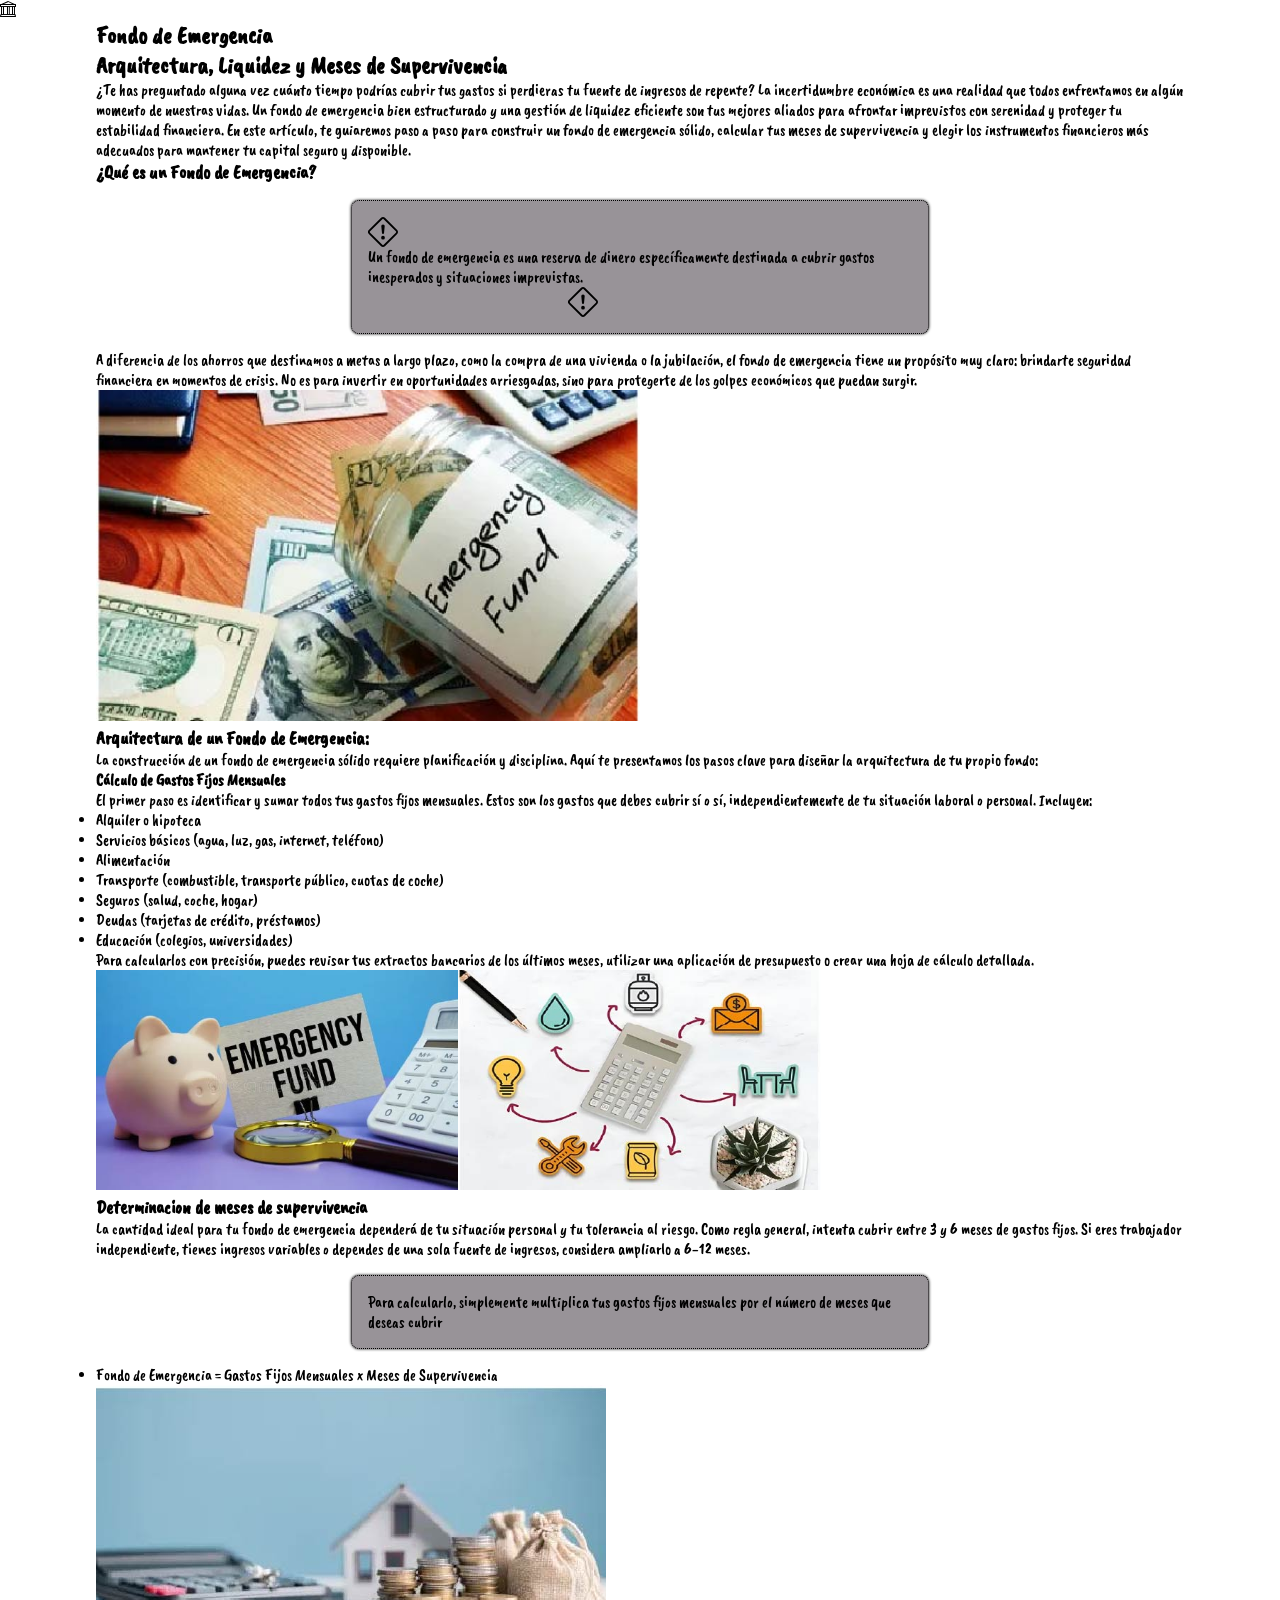
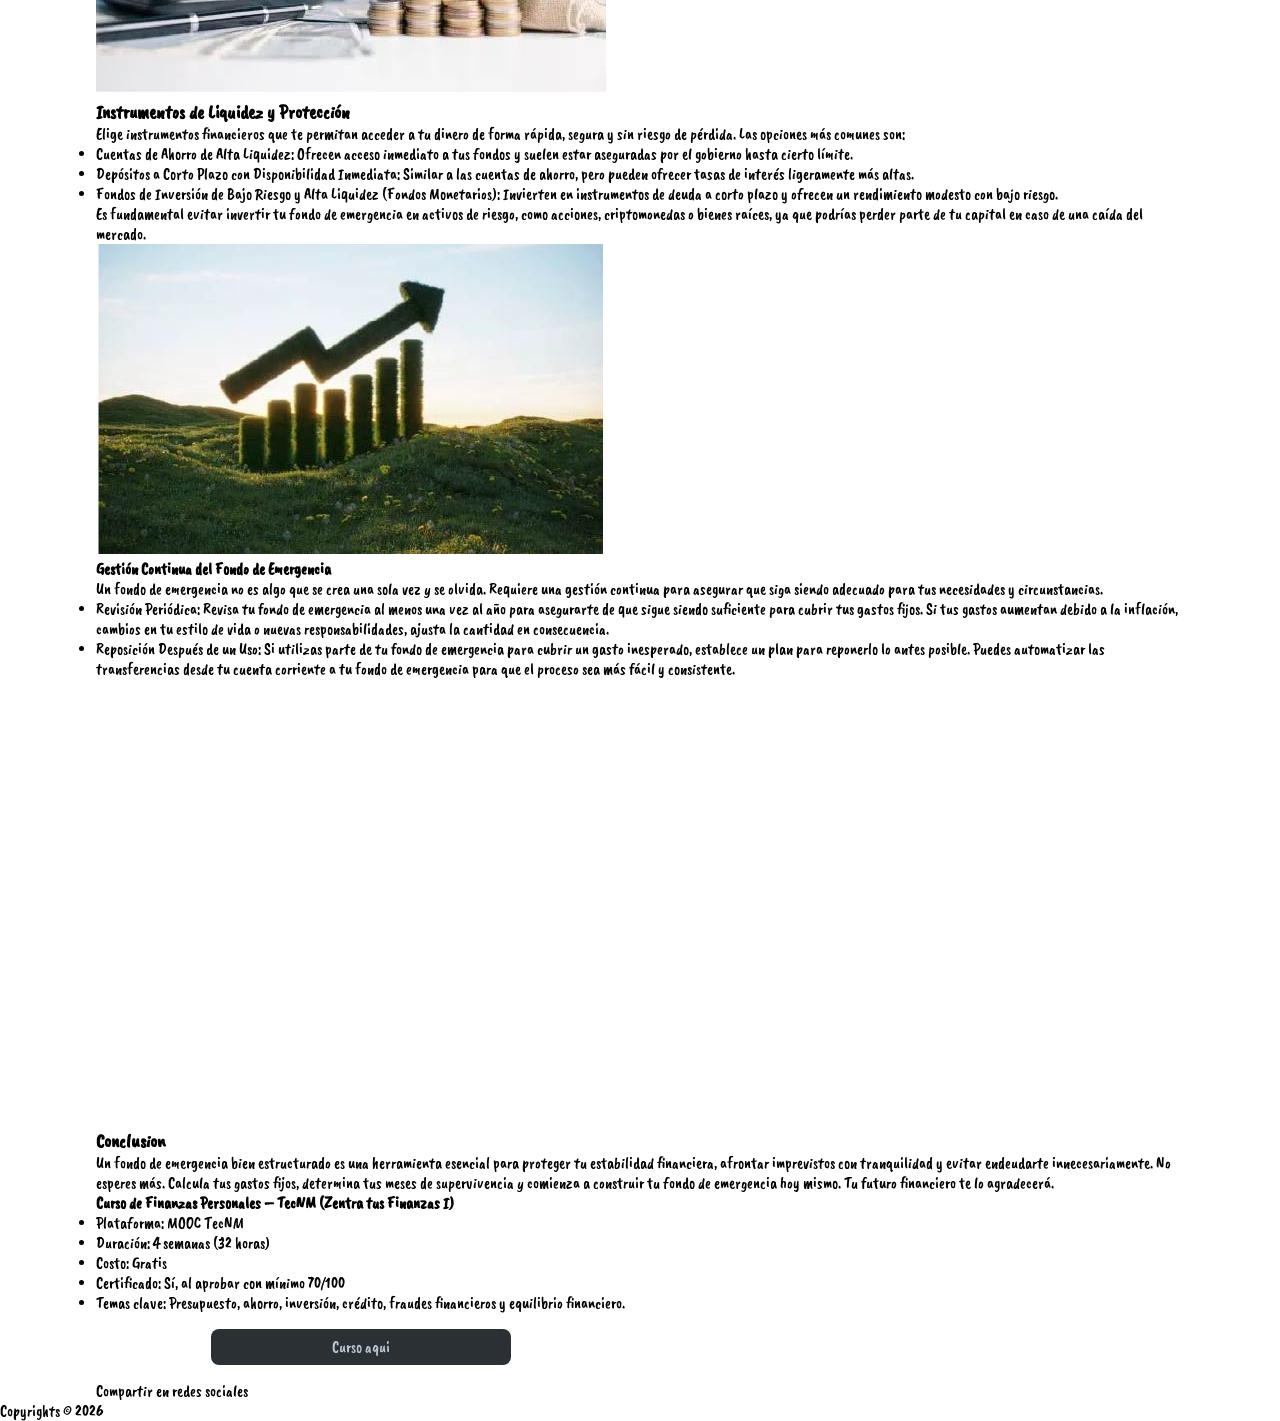
<file: ej-un-1/SEO.html>
<!DOCTYPE html>
<html lang="en">
<head>
    <meta charset="UTF-8">
    <meta name="viewport" content="width=device-width, initial-scale=1.0">
    <title>Fondo de emergencia</title>
            <!--CSS Bootstrap-->
        <link rel="stylesheet" href="https://cdn.jsdelivr.net/npm/bootstrap-icons@1.13.1/font/bootstrap-icons.min.css">
        <!--Fonts-->
        <link href="https://fonts.googleapis.com/css2?family=Caveat+Brush&display=swap" rel="stylesheet">
    <!--Css del proyecto-->
    <link rel="stylesheet" href="../css/SEO.css">
</head>
<body>
    <header class="cabecera">
        <i class="bi bi-bank"></i>
    </header>
    <main class="Cuerpo">
        <article>
            <header>
<h1>Fondo de Emergencia</h1>
<h2>Arquitectura, Liquidez y Meses de Supervivencia</h2>
            </header>
        <div class="contenido">
                 <p>¿Te has preguntado alguna vez cuánto tiempo podrías cubrir tus gastos si perdieras tu fuente de ingresos de repente? La incertidumbre económica es una realidad que todos enfrentamos en algún momento de nuestras vidas. Un fondo de emergencia bien estructurado y una gestión de liquidez eficiente son tus mejores aliados para afrontar imprevistos con serenidad y proteger tu estabilidad financiera. En este artículo, te guiaremos paso a paso para construir un fondo de emergencia sólido, calcular tus meses de supervivencia y elegir los instrumentos financieros más adecuados para mantener tu capital seguro y disponible.</p>
                 <h3>¿Qué es un Fondo de Emergencia?</h3>
                 <p id="atencion"> Un fondo de emergencia es una reserva de dinero específicamente destinada a cubrir gastos inesperados y situaciones imprevistas.</p>
                 <p> A diferencia de los ahorros que destinamos a metas a largo plazo, como la compra de una vivienda o la jubilación, el fondo de emergencia tiene un propósito muy claro: brindarte seguridad financiera en momentos de crisis. No es para invertir en oportunidades arriesgadas, sino para protegerte de los golpes económicos que puedan surgir.</p>
                 <img class="supervivencia" src="/Imagenes/finanzas/Fondo de emergencia.jpg" alt="Fondodeemergencia">
                <h3>Arquitectura de un Fondo de Emergencia:</h3>
                <p>La construcción de un fondo de emergencia sólido requiere planificación y disciplina. Aquí te presentamos los pasos clave para diseñar la arquitectura de tu propio fondo:</p>
                    <h4>Cálculo de Gastos Fijos Mensuales</h4> 
                    <p>El primer paso es identificar y sumar todos tus gastos fijos mensuales. Estos son los gastos que debes cubrir sí o sí, independientemente de tu situación laboral o personal. Incluyen:</p>
                        <ul>
                    <li>Alquiler o hipoteca</li>
                    <li>Servicios básicos (agua, luz, gas, internet, teléfono)</li>
                    <li>Alimentación</li>
                    <li>Transporte (combustible, transporte público, cuotas de coche)</li> 
                    <li>Seguros (salud, coche, hogar)</li>
                    <li>Deudas (tarjetas de crédito, préstamos)</li>
                    <li>Educación (colegios, universidades)</li>
                        </ul>
                <p>Para calcularlos con precisión, puedes revisar tus extractos bancarios de los últimos meses, utilizar una aplicación de presupuesto o crear una hoja de cálculo detallada.</p>
            <div class="contenedor">
                <div class="items1">
                    <img src="../Imagenes/finanzas/cochito.jpg" alt="cochito">
                </div>
                <div class="items1">
                <img src="../Imagenes/finanzas/Gastos fijos.jpg" alt="gastosfijos">
                </div>
            </div>
            <div>
            <h3>Determinacion de meses de supervivencia</h3>
            <p>La cantidad ideal para tu fondo de emergencia dependerá de tu situación personal y tu tolerancia al riesgo. Como regla general, intenta cubrir entre 3 y 6 meses de gastos fijos. Si eres trabajador independiente, tienes ingresos variables o dependes de una sola fuente de ingresos, considera ampliarlo a 6-12 meses.</p>
            <p>Para calcularlo, simplemente multiplica tus gastos fijos mensuales por el número de meses que deseas cubrir </p>
            <ul> <li>Fondo de Emergencia = Gastos Fijos Mensuales x Meses de Supervivencia</li></ul>
            </div>
            <div class="contenedor">
                <div class="items2">
                    <img src="/Imagenes/finanzas/Gastos.jpg" alt="">
                </div>
            </div>
            <div>
                <ul>
                    <h3>Instrumentos de Liquidez y Protección</h3>
                    <p>Elige instrumentos financieros que te permitan acceder a tu dinero de forma rápida, segura y sin riesgo de pérdida. Las opciones más comunes son:</p>
                    <li>Cuentas de Ahorro de Alta Liquidez: Ofrecen acceso inmediato a tus fondos y suelen estar aseguradas por el gobierno hasta cierto límite.</li>
                    <li>Depósitos a Corto Plazo con Disponibilidad Inmediata: Similar a las cuentas de ahorro, pero pueden ofrecer tasas de interés ligeramente más altas.</li>
                    <li>Fondos de Inversión de Bajo Riesgo y Alta Liquidez (Fondos Monetarios): Invierten en instrumentos de deuda a corto plazo y ofrecen un rendimiento modesto con bajo riesgo.</li>
                    <p>Es fundamental evitar invertir tu fondo de emergencia en activos de riesgo, como acciones, criptomonedas o bienes raíces, ya que podrías perder parte de tu capital en caso de una caída del mercado.</p>
                </ul>
            <div class="contenedor">
                <div class="items2">
                    <img src="/Imagenes/finanzas/Inversiones.jpg" alt="">
                </div>
            </div>
            </div>
            <div>
                <ul>
                    <h4>Gestión Continua del Fondo de Emergencia</h4>
                    <p>Un fondo de emergencia no es algo que se crea una sola vez y se olvida. Requiere una gestión continua para asegurar que siga siendo adecuado para tus necesidades y circunstancias.</p>
                    <li>Revisión Periódica: Revisa tu fondo de emergencia al menos una vez al año para asegurarte de que sigue siendo suficiente para cubrir tus gastos fijos. Si tus gastos aumentan debido a la inflación, cambios en tu estilo de vida o nuevas responsabilidades, ajusta la cantidad en consecuencia.</li>
                    <li>Reposición Después de un Uso: Si utilizas parte de tu fondo de emergencia para cubrir un gasto inesperado, establece un plan para reponerlo lo antes posible. Puedes automatizar las transferencias desde tu cuenta corriente a tu fondo de emergencia para que el proceso sea más fácil y consistente.</li>
                </ul>
            </div>
            <div class="video"> 
                <iframe src="https://www.youtube.com/embed/49HUroxXlaA?si=_QjB3NTfeiPzDqBU" title="YouTube video player" frameborder="0" allow="accelerometer; autoplay; clipboard-write; encrypted-media; gyroscope; picture-in-picture; web-share" referrerpolicy="strict-origin-when-cross-origin" allowfullscreen></iframe> 
            </div>
            <div>
                <h3>Conclusion</h3>
            <p>Un fondo de emergencia bien estructurado es una herramienta esencial para proteger tu estabilidad financiera, afrontar imprevistos con tranquilidad y evitar endeudarte innecesariamente. No esperes más. Calcula tus gastos fijos, determina tus meses de supervivencia y comienza a construir tu fondo de emergencia hoy mismo. Tu futuro financiero te lo agradecerá.</p>  
            </div>
            <div class="contenedor">
                <div class="accion">
                     <h4>Curso de Finanzas Personales – TecNM (Zentra tus Finanzas I)</h4>
                     <ul>
                     <li>Plataforma: MOOC TecNM</li>
                     <li>Duración: 4 semanas (32 horas)</li>
                     <li>Costo: Gratis</li>
                     <li>Certificado: Sí, al aprobar con mínimo 70/100</li>
                     <li>Temas clave: Presupuesto, ahorro, inversión, crédito, fraudes financieros y equilibrio financiero.</li>
                     </ul>
                     <a href="https://mooc.tecnm.mx/courses/course-v1:TecNM+ZTFI01-001+2025-3/about">Curso aqui</a>
                </div>
            </div>
        </div>
            <footer>
                <span>Compartir en redes sociales</span>
            </footer>
        </article>
    </main>
    <footer class="pie">
        <span>Copyrights &#169; 2026</span>
    </footer>
</body>
</html>
</file>
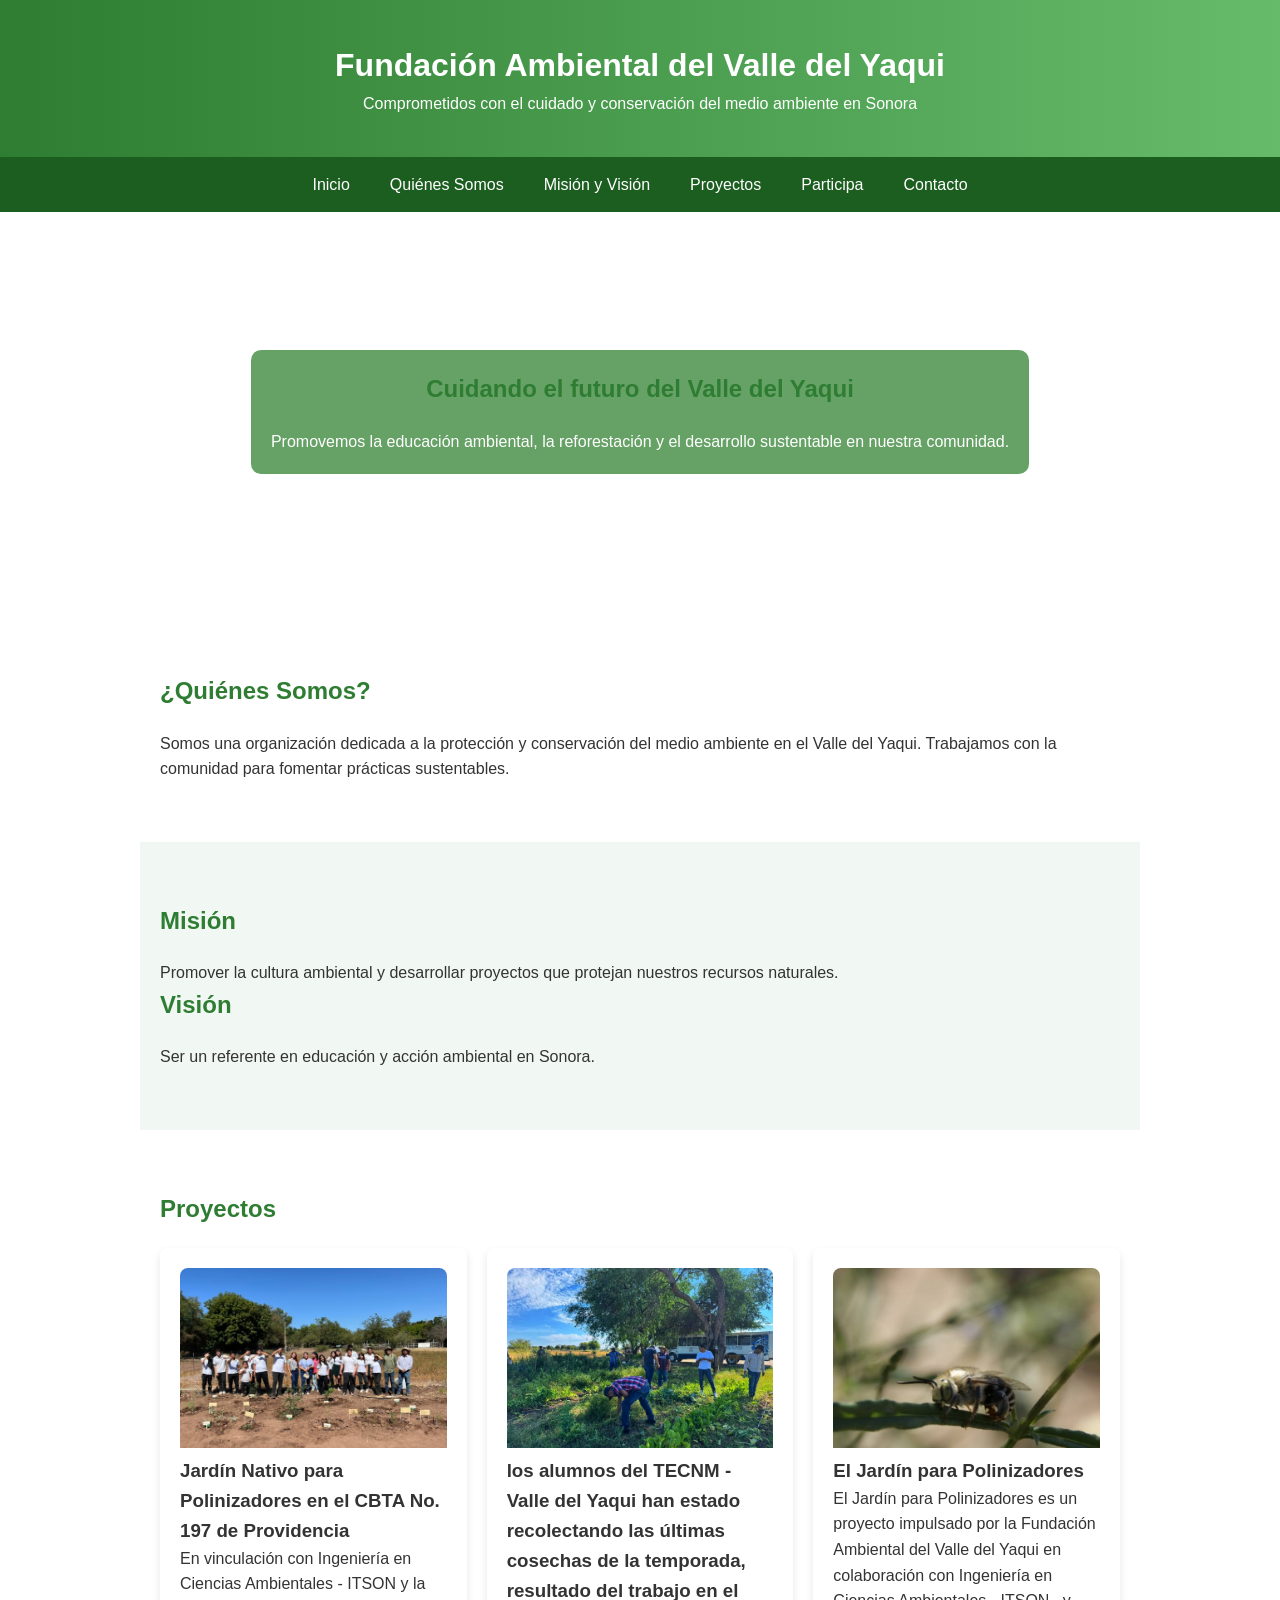
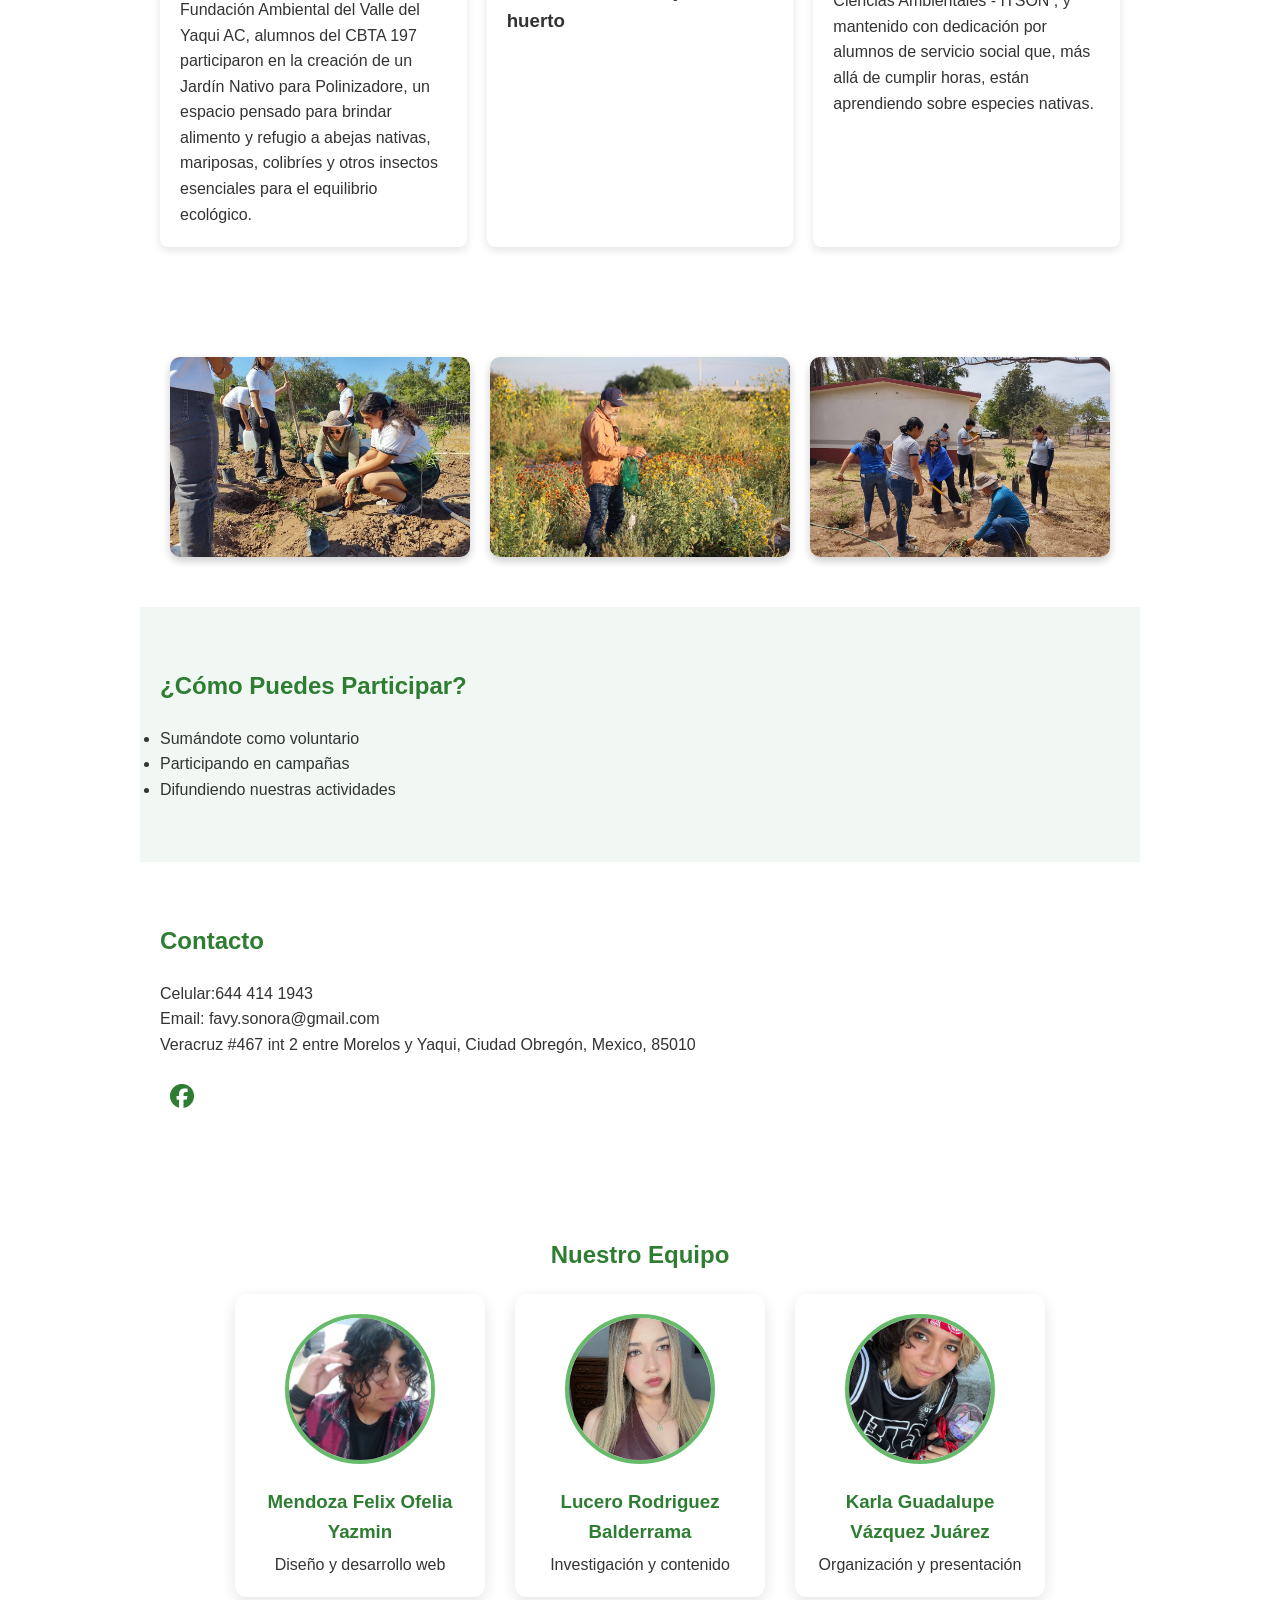
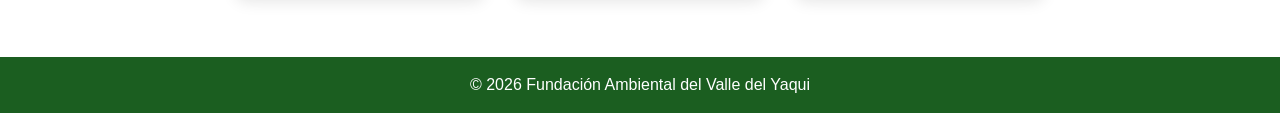
<file: ej-un-1/Sustentabilidad.html>
<!DOCTYPE html>
<html lang="es">
<head>
    <meta charset="UTF-8">
    <title>Fundación Ambiental del Valle del Yaqui</title>
    <meta name="viewport" content="width=device-width, initial-scale=1.0">

    <!-- CSS -->
    <link rel="stylesheet" href="../css/sustentabilidad.css">

    <!-- Iconos redes sociales -->
    <link rel="stylesheet" href="https://cdnjs.cloudflare.com/ajax/libs/font-awesome/6.5.0/css/all.min.css">

</head>
<body>

<header>
    <div class="container fade-in">
        <h1>Fundación Ambiental del Valle del Yaqui</h1>
        <p>Comprometidos con el cuidado y conservación del medio ambiente en Sonora</p>
    </div>
</header>

<nav>
    <ul>
        <li><a href="#inicio">Inicio</a></li>
        <li><a href="#nosotros">Quiénes Somos</a></li>
        <li><a href="#mision">Misión y Visión</a></li>
        <li><a href="#proyectos">Proyectos</a></li>
        <li><a href="#participa">Participa</a></li>
        <li><a href="#contacto">Contacto</a></li>
    </ul>
</nav>

<section id="inicio" class="hero">
    <div class="hero-text fade-in">
        <h2>Cuidando el futuro del Valle del Yaqui</h2>
        <p>Promovemos la educación ambiental, la reforestación y el desarrollo sustentable en nuestra comunidad.</p>
    </div>
</section>

<section id="nosotros" class="fade-in">
    <h2>¿Quiénes Somos?</h2>
    <p>
        Somos una organización dedicada a la protección y conservación del medio ambiente
        en el Valle del Yaqui. Trabajamos con la comunidad para fomentar prácticas sustentables.
    </p>
</section>

<section id="mision" class="bg-light fade-in">
    <h2>Misión</h2>
    <p>Promover la cultura ambiental y desarrollar proyectos que protejan nuestros recursos naturales.</p>

    <h2>Visión</h2>
    <p>Ser un referente en educación y acción ambiental en Sonora.</p>
</section>

<section id="proyectos" class="fade-in">
    <h2>Proyectos</h2>
    <div class="cards">

        <div class="card">
            <a href="https://www.facebook.com/share/p/18Do86P6hF/">
                <img src="../img/Plantacion.jpg" alt="Plantacion">
            </a>
            <h3>Jardín Nativo para Polinizadores en el CBTA No. 197 de Providencia</h3>
            <p>En vinculación con Ingeniería en Ciencias Ambientales - ITSON y la Fundación Ambiental del Valle del Yaqui AC, alumnos del CBTA 197 participaron en la creación de un Jardín Nativo para Polinizadore, un espacio pensado para brindar alimento y refugio a abejas nativas, mariposas, colibríes y otros insectos esenciales para el equilibrio ecológico.</p>
        </div>

        <div class="card">
            <a href="https://www.facebook.com/share/18WpismiTv/">
                <img src="../img/Huerto.jpg" alt="Huerto">
            </a>
            <h3>los alumnos del TECNM - Valle del Yaqui han estado recolectando las últimas cosechas de la temporada, resultado del trabajo en el huerto</h3>

        </div>

        <div class="card">
            <a href="https://www.facebook.com/share/17aP3BeYrg/">
                <img src="../img/Polinizacion.jpg" alt="Polinizacion">
            </a>
            <h3> El Jardín para Polinizadores</h3>
            <p>El Jardín para Polinizadores es un proyecto impulsado por la Fundación Ambiental del Valle del Yaqui en colaboración con Ingeniería en Ciencias Ambientales - ITSON , y mantenido con dedicación por alumnos de servicio social que, más allá de cumplir horas, están aprendiendo sobre especies nativas.</p>
        </div>

    </div>
</section>

<section class="galeria">
    <div class="imagenes">
        <img src="../img/foto1.jpg" alt="Reforestación">
        <img src="../img/foto2.jpg" alt="semillas">
        <img src="../img/foto4.jpg" alt="Plantacion Comunitaria">
    </div>
</section>

<section id="participa" class="bg-light fade-in">
    <h2>¿Cómo Puedes Participar?</h2>
    <ul>
        <li>Sumándote como voluntario</li>
        <li>Participando en campañas</li>
        <li>Difundiendo nuestras actividades</li>
    </ul>
</section>

<section id="contacto" class="fade-in">
    <h2>Contacto</h2>
    <p>Celular:644 414 1943</p>
    <p>Email: favy.sonora@gmail.com</p>
    <p>Veracruz #467 int 2 entre Morelos y Yaqui, Ciudad Obregón, Mexico, 85010</p>

    <div class="social">
        <a href="https://www.facebook.com/FundacionAmbientalValledelYaqui/"><i class="fab fa-facebook"></i></a>
    </div>
</section>

<section id="equipo">
    <h2>Nuestro Equipo</h2>

    <div class="team-container">

        <div class="team-member">
            <img src="../img/Ofelia.jpeg" alt="Integrante 1">
            <h3>Mendoza Felix Ofelia Yazmin</h3>
            <p>Diseño y desarrollo web</p>
        </div>

        <div class="team-member">
            <img src="../img/Lucero.jpeg" alt="Integrante 2">
            <h3>Lucero Rodriguez Balderrama</h3>
            <p>Investigación y contenido</p>
        </div>

        <div class="team-member">
            <img src="../img/Karla.jpeg" alt="Integrante 3">
            <h3>Karla Guadalupe Vázquez Juárez </h3>
            <p>Organización y presentación</p>
        </div>

    </div>
</section>
<footer>
    <p>© 2026 Fundación Ambiental del Valle del Yaqui</p>
</footer>

</body>
</html>
</file>
<file: css/index.css>
/*DOCUMENTO CSS */
* {
    margin: 0;
    padding: 0;
    box-sizing: border-box;
    background-color: #ffffff;
}

body {
    font-family: 'Poppins', sans-serif;
    background: #ddd7cc;
    color: #51625C;
}

header {
    background: #51625C;
    color: #D8D2C6;
    padding: 2rem;
    text-align: center;
}

header h1 {
    font-weight: 600;
}


.Practicas {
    display: flex;
    justify-content: center;
    align-items: center;
    padding: 40px 20px;
}

ol {
    list-style: none;
    width: 100%;
    max-width: 500px;
}

ol li {
    background: #D8D2C6;
    margin: 10px 0;
    padding: 15px;
    border-left: 6px solid #A6B9BE;
    border-radius: 10px;
    transition: 0.3s;
}

ol li:hover {
    transform: translateX(10px);
    background: #51625C;
}

ol li a {
    text-decoration: none;
    color: #0B161E;
    font-weight: 500;
    display: block;
}

footer {
    text-align: center;
    padding: 1rem;
    background: #0B161E;
    color: #51625C;
}

ol li:nth-child(odd) {
    background: #51625C;
}

@media (min-width: 768px) {
    .Practicas {
        padding: 60px;
    }

    ol li {
        font-size: 18px;
    }
}

@media (min-width: 1380px) {
    body {
        max-width: 1200px;
        margin: auto;
    }

    header {
        border-radius: 0 0 20px 20px;
    }
}
</file>
<file: css/cards.css>
/* Documento CSS */

* {margin: 0;
      padding: 0;
      font-family:"Source Serif 4", serif; }

      h1 { font-size: 3em ;
color: #3e0c11;
padding: 16px ;
margin: 24px ;
text-align: center;
  font-family: "Cascadia Mono", sans-serif;
  font-optical-sizing: auto;
  font-style: normal;}

      h3 { font-size: 1 ;
color: #3e0c11;
background: whitesmoke ;
padding: 10px ;
margin: 10px ;
text-align: center;
font-family: "Idiqlat", serif;
font-style: normal;
box-sizing: border-box;
border-radius: 10px;}

      section.atajos { width: 100%;
                 min-height: 1px; 
                 padding: 60px 0px;
                 background-color: #E6E7EB;}

div.container { width: 80%;
                 padding: 16px;
                 background-color: #302a2c; 
                 margin: 0px auto; 
                 display: flex;
                 flex-wrap: wrap;
                 justify-content: space-around;
                 min-height: 930px;
                 align-items: baseline;
                 box-sizing: border-box;
                 border-radius: 10px; }

div.items { width: 30%;
             text-align: center;
             height: 100px; 
             box-sizing: border-box;}

div.items img {width: 100%;
                height: auto; 
                border-radius: 10px;}

p {color: aliceblue;
       padding: 2px ; 
       margin: 2px ; 
       font-family: "Lora", serif;
       font-optical-sizing: auto;
       font-style: normal;
       line-height: 120%;
       text-align: left;}


     footer {text-align: center;
    padding: 5px ;
    font-size: .8em;}

.bi bi-whatsapp {text-align: center;
                   width: 100%;
                   font-size: 6em; }

.contenedor {width: 100%;
              text-align: center;
             font-size: 6em;}

div.accion a {background-color: #223125;
                 display: block;
                 width: 300px;
                 text-align: center;
                padding: 8px 0px;
                color: #E6E7EB;
                 text-decoration: none;
                border-radius: 8px; 
                 margin: 16px auto;}
            
div.accion a:hover {background-color: #729969;}
div.accion a:active {background-color: #A1C0C2;}

@media only screen and (min-width: 700px ) {
      h1 { font-size: 3.8em }
      h2 { font-size: 3em }
      .container {width: 90% }
}

@media only screen and (min-width: 700px ) {
      .container { width:80% ;
                   flex-direction: row ;
                    justify-content: space-between;}
      .items { width: 30% ;}
}
</file>
<file: css/formularios.css>
/*DOCUMENTO CSS*/

* {margin: 0;
      padding: 0;
      font-family:'Arial Narrow', Arial, sans-serif;}

section.atajos, .Info { width: 100%;
                 min-height: 1px; 
                 padding: 60px 0px;
                 background-color: #E8E8E8;}
                 
.info {background-color: #C1C6C9;}

div.container { width: 80%;
                 padding: 16px;
                 background-color: #AC2724; 
                 margin: 0px auto; 
                 display: flex;
                 flex-direction: row;
                 flex-wrap: wrap;
                 justify-content: space-around;
                 min-height: 450px;
                 align-items: flex-start;}

div.items { width: 24%;
             text-align: center;
             height: 100px; }

div.items img {width: 100%;
                height: auto; 
                border-radius: 8px;}

.items1 { width: 60%; }

.items2 { width: 40%; }

.items2 input, textarea {width: 100%;
                padding: 8px;
                display: block;
                box-sizing: border-box;
                margin-bottom: 8px;
                border-radius: 8px;
                border: 1px solid #3E4524;}

.items2 textarea { min-height: 100px;
                     max-width: 100%;
                     min-width: 100%;}
</file>
<file: css/listas.css>
/* Documento CSS */
*{margin: 0;}
body {font-family: Verdana, Geneva, Tahoma, sans-serif;}

h1 {text-align: center;
font-size: 2em;
background-color: #99849b;
padding: 8px 0px;}

h2 {text-decoration: underline ;
padding-bottom: 8px ;
font-size: 1.2em ;}

body header.Cabecera {background-color: #483c50;
padding: 16px 0px;
margin-bottom: 16px; }

.Temas {padding: 16px 0px; 
width: 70%;
margin: 0px auto; 
border-bottom: #A95993 solid 4px;}

.Temas ol, .Temas ul {padding-bottom: 16px ;}

.Temas p {line-height: 180%;
padding-bottom: 24px;}

.Pie {text-align: center;
background-color: #483c50;
margin-top: 24px;
color: #9e91a7;
padding: 16px 0px;}

#Tablas {border: none;}
</file>
<file: css/Receta.css>
/* Documento CSS */
body {
    font-family: 'Poppins', sans-serif;
    margin: auto;
    background-color: #eeba71;
    color: #2c0603;
    padding: 0;
}

.header {
    background: #521f0a;
    color: #eeba71;
    padding: 16px;
    display: flex;
    justify-content: space-between;
    align-items: center;
}

.menu {
    list-style: none;
    display: flex;
    gap: 1rem;
}

.menu a {
    color: #eeba71;
    text-decoration: none;
    transition: 0.3s;
}

.menu a:hover {
    color: #a6612a;
}

section {
    padding: 30px;
}

.flex-container {
    display: flex;
    gap: 30px;
    align-items: center;
}

.galeria-flex {
    display: flex;
    gap: 10px;
    padding: 10px;
}

img {
    max-width: 100%;
    padding: auto;
    border-radius: 10px;
}

.footer {
    text-align: center;
    background: #2c0603;
    color: #eeba71;
    padding: 1rem;
}

ul li:nth-child(odd) {
    background: #af9477;
    padding: 5px;
}

h2 {
    color: #521f0a;
    border-bottom: 2px solid #a6612a;
    padding-bottom: 5px;
}
</file>
<file: css/SEO.css>
/*Documento CSS*/

* {margin: 0;
padding: 0%;}
body{font-family: "Caveat Brush", cursive;}

div.accion a {background-color: #2B3034;
                 display: block;
                 width: 300px;
                 text-align: center;
                padding: 8px 0px;
                color: #B9C7D2;
                 text-decoration: none;
                border-radius: 8px; 
                 margin: 16px auto;}
    
div.accion a:hover {background-color: #627C8C;}
div.accion a:active {background-color: #989398 ;}

.contenido p:nth-child(3) {  background-color: #989398;
                             padding: 16px;
                             border-radius: 8px; 
                            border: 1px dotted;
                        box-shadow: 0px 0px 3px ;
                    width: 50% ;
                margin: 16px auto;}

#atencion::before, #atencion::after {content:"";
                     display: block;
                     width: 30px ;
                     height: 30px; 
                     background-image: url(../Imagenes/finanzas/exclamation-diamond\ \(1\).svg);
                     background-size: cover;}

#atencion::after    {position: relative;
                     left: 200px;}

.Cuerpo  {width: 85%;
         margin: 0px auto;}

img.supervivencia   {width: 50%;
                     height: auto;}

.contenedor img {width: 100%;
                 height: auto;}

.contenedor {display: flex;}

.items1 {width: 50%;
        min-width: 1px;}

.items1 {width: 33.3%;
        min-width: 1px;}

.video iframe {width: 100% ;
               height: 300px;}

.video  {width: 50%;
         min-height: 450px;
         margin: auto;}
</file>
<file: css/sustentabilidad.css>
/* Documento CSS */
* {
    margin: 0;
    padding: 0;
    box-sizing: border-box;
}

html {
    scroll-behavior: smooth;
}

body {
    font-family: Arial, sans-serif;
    line-height: 1.6;
    color: #333;
}

/* HEADER */
header {
    background: linear-gradient(to right, #2e7d32, #66bb6a);
    color: white;
    padding: 40px 20px;
    text-align: center;
    animation: slideDown 1s ease;
}

/* NAV */
nav {
    background: #1b5e20;
}

nav ul {
    display: flex;
    justify-content: center;
    list-style: none;
    flex-wrap: wrap;
}

nav ul li a {
    color: white;
    text-decoration: none;
    padding: 15px 20px;
    display: block;
    transition: 0.3s;
}

nav ul li a:hover {
    background: #66bb6a;
    border-radius: 20px;
}

/* HERO */
.hero {
    background: url('https://images.unsplash.com/photo-1476231790875-016a80c274f5') no-repeat center center/cover;
    height: 400px;
    display: flex;
    justify-content: center;
    align-items: center;
    color: white;
    text-align: center;
}

.hero-text {
    background: rgba(0, 100, 0, 0.6);
    padding: 20px;
    border-radius: 10px;
}

/* SECTIONS */
section {
    padding: 60px 20px;
    max-width: 1000px;
    margin: auto;
}

h2 {
    margin-bottom: 20px;
    color: #2e7d32;
}

.bg-light {
    background: #f1f8f4;
}

/* CARDS */
.cards {
    display: flex;
    gap: 20px;
    flex-wrap: wrap;
}

.card {
    background: white;
    padding: 20px;
    flex: 1;
    min-width: 250px;
    box-shadow: 0 4px 8px rgba(0,0,0,0.1);
    border-radius: 8px;
    transition: transform 0.3s ease;
}

.card:hover {
    transform: translateY(-10px);
}

/* SOCIAL */
.social {
    margin-top: 20px;
}

.social a {
    font-size: 24px;
    margin: 0 10px;
    color: #2e7d32;
    transition: 0.3s;
}

.social a:hover {
    color: #66bb6a;
    transform: scale(1.2);
}

/* FOOTER */
footer {
    background: #1b5e20;
    color: white;
    text-align: center;
    padding: 15px;
}

/* ANIMATIONS */
.fade-in {
    animation: fadeIn 1.5s ease-in;
}

@keyframes fadeIn {
    from {opacity: 0;}
    to {opacity: 1;}
}

@keyframes slideDown {
    from {transform: translateY(-50px); opacity: 0;}
    to {transform: translateY(0); opacity: 1;}
}

.galeria {
    text-align: center;
    padding: 50px 20px;
}

.imagenes {
    display: flex;
    justify-content: center;
    gap: 20px; /* espacio entre imágenes */
    flex-wrap: wrap; /* para que en celular se acomoden */
}

.imagenes img {
    width: 300px;
    height: 200px;
    object-fit: cover;
    border-radius: 10px;
    box-shadow: 0 4px 8px rgba(0,0,0,0.2);
    transition: transform 0.3s ease;
}

.imagenes img:hover {
    transform: scale(1.05);
}
.card img {
    width: 100%;
    height: 180px;
    object-fit: cover;
    border-radius: 8px 8px 0 0;
    transition: 0.3s;
}

.card a:hover img {
    opacity: 0.8;
    transform: scale(1.03);
}

#equipo {
    text-align: center;
    padding: 60px 20px;
}

.team-container {
    display: flex;
    justify-content: center;
    gap: 30px;
    flex-wrap: wrap; /* Para que en celular se acomoden */
}

.team-member {
    background: white;
    padding: 20px;
    width: 250px;
    border-radius: 12px;
    box-shadow: 0 5px 15px rgba(0,0,0,0.1);
    transition: transform 0.3s ease;
}

.team-member:hover {
    transform: translateY(-8px);
}

.team-member img {
    width: 150px;
    height: 150px;
    border-radius: 50%; /* Hace la imagen circular */
    object-fit: cover;
    margin-bottom: 15px;
    border: 4px solid #66bb6a;
}

.team-member h3 {
    margin-bottom: 5px;
    color: #2e7d32;
}
</file>
